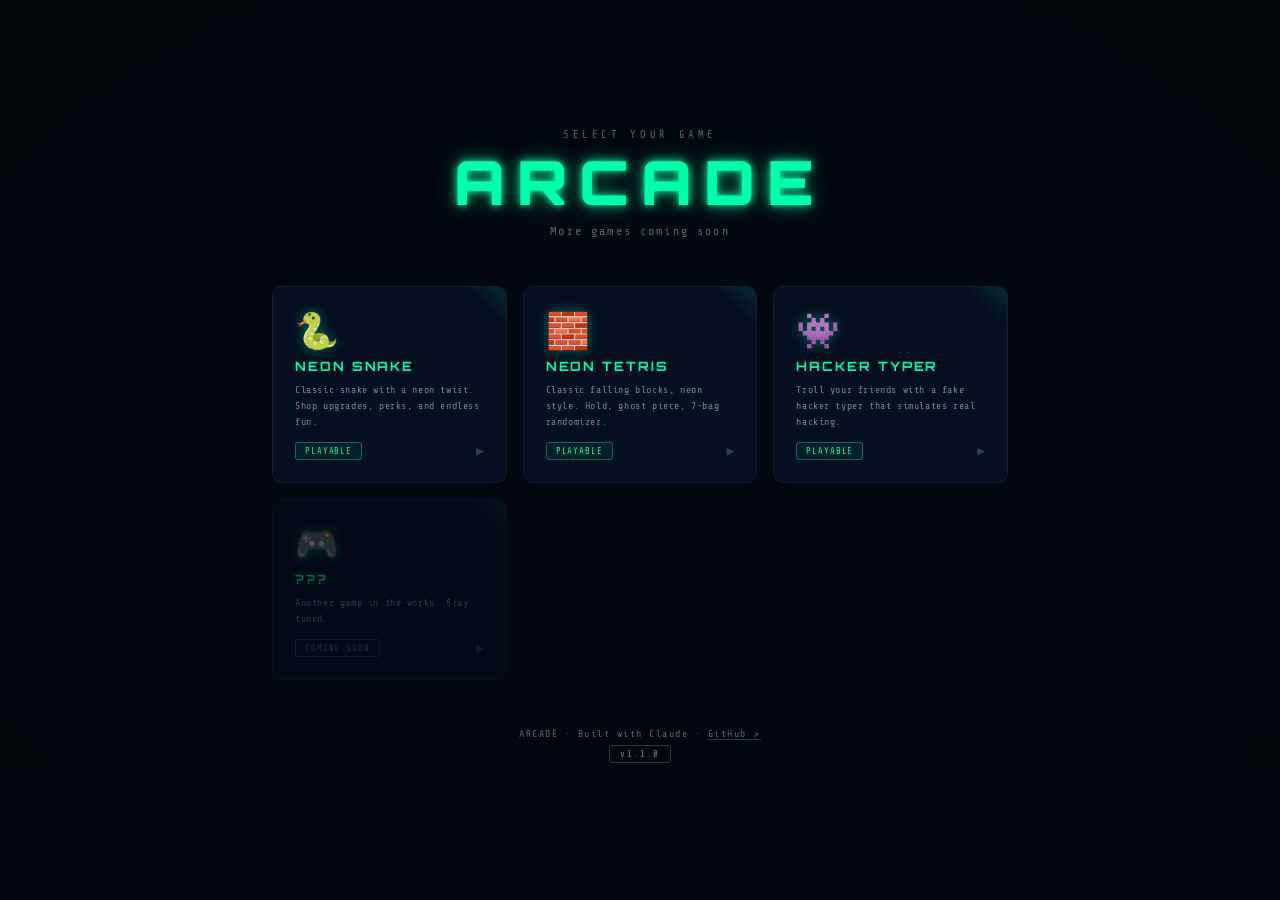
<file: index.html>
<!DOCTYPE html>
<html lang="en">
<head>
<meta charset="UTF-8">
<meta name="viewport" content="width=device-width, initial-scale=1.0, viewport-fit=cover">
<meta name="theme-color" content="#030810">
<title>ARCADE</title>
<link rel="icon" type="image/x-icon" href="public/favicon-arcade.ico">
<link rel="icon" type="image/svg+xml" href="public/favicon-arcade.svg">
<link rel="apple-touch-icon" href="public/apple-touch-icon-arcade.png">
<style>
@import url('https://fonts.googleapis.com/css2?family=Orbitron:wght@400;700;900&family=Share+Tech+Mono&display=swap');
:root{--bg:#030810;--snake:#00ffaa;--accent:#00c8ff;--glow-g:0 0 8px #00ffaa,0 0 24px #00ffaa66;}
*{margin:0;padding:0;box-sizing:border-box;-webkit-tap-highlight-color:transparent;}
html,body{height:100%;}
body{background:var(--bg);min-height:100vh;min-height:100dvh;font-family:'Share Tech Mono',monospace;
  color:#8eaabb;display:flex;flex-direction:column;align-items:center;justify-content:center;
  overflow-y:auto;overscroll-behavior:none;user-select:none;
  padding:env(safe-area-inset-top,0) env(safe-area-inset-right,0) env(safe-area-inset-bottom,0) env(safe-area-inset-left,0);}
body::before{content:'';position:fixed;inset:0;pointer-events:none;z-index:100;
  background:repeating-linear-gradient(0deg,transparent,transparent 2px,rgba(0,255,170,.004) 2px,rgba(0,255,170,.004) 4px);}
body::after{content:'';position:fixed;inset:0;pointer-events:none;z-index:0;
  background:radial-gradient(ellipse 80% 80% at 50% 50%,transparent 40%,rgba(0,0,0,.35) 100%);}
.container{position:relative;z-index:1;display:flex;flex-direction:column;align-items:center;
  gap:clamp(20px,5vw,48px);padding:clamp(24px,6vw,48px) clamp(16px,5vw,32px);width:100%;max-width:800px;}
.header{text-align:center;}
.header .tag{font-size:clamp(.55rem,2vw,.65rem);letter-spacing:.35em;color:#556677;margin-bottom:8px;}
.header h1{font-family:'Orbitron',sans-serif;font-weight:900;font-size:clamp(2rem,10vw,3.8rem);
  letter-spacing:.2em;color:var(--snake);text-shadow:var(--glow-g);animation:flicker 4s ease-in-out infinite;line-height:1.1;}
@keyframes flicker{0%,90%,100%{opacity:1}92%{opacity:.85}94%{opacity:1}96%{opacity:.75}98%{opacity:1}}
.header .sub{margin-top:8px;font-size:clamp(.6rem,2.5vw,.75rem);letter-spacing:.18em;color:#556677;}
.game-grid{display:grid;grid-template-columns:repeat(auto-fill,minmax(min(100%,200px),1fr));
  gap:clamp(10px,3vw,16px);width:100%;}
.game-card{position:relative;background:#060f20;border:1px solid #0e2035;border-radius:10px;
  padding:clamp(16px,4vw,28px) clamp(14px,3vw,22px) clamp(14px,3vw,22px);
  display:flex;flex-direction:column;align-items:flex-start;gap:8px;cursor:pointer;
  text-decoration:none;color:inherit;transition:border-color .2s,transform .15s,box-shadow .2s;
  overflow:hidden;min-height:120px;}
.game-card::before{content:'';position:absolute;inset:0;border-radius:inherit;
  background:linear-gradient(135deg,rgba(0,255,170,.04) 0%,transparent 60%);opacity:0;transition:opacity .2s;}
.game-card::after{content:'';position:absolute;top:0;right:0;width:36px;height:36px;
  background:linear-gradient(225deg,rgba(0,255,170,.12) 0%,transparent 60%);border-radius:0 10px 0 0;}
@media(hover:hover){
  .game-card:hover{border-color:var(--snake);transform:translateY(-3px);
    box-shadow:0 8px 32px rgba(0,255,170,.12),0 0 0 1px rgba(0,255,170,.15);}
  .game-card:hover::before{opacity:1;}
  .game-card:hover .card-arrow{color:var(--snake);transform:translateX(4px);}
}
.game-card:active:not(.coming-soon){transform:scale(.97);border-color:var(--snake);box-shadow:0 4px 20px rgba(0,255,170,.15);}
.card-icon{font-size:clamp(1.8rem,5vw,2.2rem);line-height:1;filter:drop-shadow(0 0 6px rgba(0,255,170,.4));}
.card-name{font-family:'Orbitron',sans-serif;font-size:clamp(.7rem,2.5vw,.8rem);font-weight:700;letter-spacing:.15em;color:var(--snake);}
.card-desc{font-size:clamp(.58rem,2vw,.62rem);letter-spacing:.06em;color:#6a8899;line-height:1.6;flex:1;}
.card-footer{display:flex;align-items:center;justify-content:space-between;width:100%;margin-top:4px;}
.card-badge{font-size:clamp(.5rem,1.8vw,.55rem);letter-spacing:.1em;padding:3px 9px;border-radius:3px;border:1px solid;}
.badge-playable{color:var(--snake);border-color:rgba(0,255,170,.35);background:rgba(0,255,170,.06);}
.badge-soon{color:#556677;border-color:#2a3a4a;}
.card-arrow{font-size:.8rem;color:#2a4060;transition:color .2s,transform .2s;}
.game-card.coming-soon{opacity:.4;cursor:default;pointer-events:none;}
.footer{display:flex;flex-direction:column;align-items:center;gap:6px;padding-bottom:8px;}
.footer-text{font-size:clamp(.55rem,2vw,.62rem);letter-spacing:.15em;color:#556677;text-align:center;}
.footer-version{font-size:.55rem;letter-spacing:.18em;color:#6a8899;text-align:center;padding:3px 10px;border:1px solid #2a3a4a;border-radius:3px;}
</style>
</head>
<body>
<div class="container">
  <div class="header">
    <div class="tag">SELECT YOUR GAME</div>
    <h1>ARCADE</h1>
    <div class="sub">More games coming soon</div>
  </div>
  <div class="game-grid">
    <a class="game-card" href="snake.html">
      <div class="card-icon">🐍</div>
      <div class="card-name">NEON SNAKE</div>
      <div class="card-desc">Classic snake with a neon twist. Shop upgrades, perks, and endless fun.</div>
      <div class="card-footer">
        <span class="card-badge badge-playable">PLAYABLE</span>
        <span class="card-arrow">▶</span>
      </div>
    </a>
    <a class="game-card" href="tetris.html">
      <div class="card-icon">🧱</div>
      <div class="card-name">NEON TETRIS</div>
      <div class="card-desc">Classic falling blocks, neon style. Hold, ghost piece, 7-bag randomizer.</div>
      <div class="card-footer">
        <span class="card-badge badge-playable">PLAYABLE</span>
        <span class="card-arrow">▶</span>
      </div>
    </a>
    <a class="game-card" href="hacker.html">
      <div class="card-icon">👾</div>
      <div class="card-name">HACKER TYPER</div>
      <div class="card-desc">Troll your friends with a fake hacker typer that simulates real hacking.</div>
      <div class="card-footer">
        <span class="card-badge badge-playable">PLAYABLE</span>
        <span class="card-arrow">▶</span>
      </div>
    </a>
    <div class="game-card coming-soon">
      <div class="card-icon">🎮</div>
      <div class="card-name">???</div>
      <div class="card-desc">Another game in the works. Stay tuned.</div>
      <div class="card-footer">
        <span class="card-badge badge-soon">COMING SOON</span>
        <span class="card-arrow">▶</span>
      </div>
    </div>
  </div>
  <div class="footer">
    <span class="footer-text">ARCADE · Built with Claude · <a href="https://github.com/KingIronMan2011/arcade-website" target="_blank" style="color:inherit;text-decoration:none;border-bottom:1px solid #2a3a4a;transition:color .2s;" onmouseover="this.style.color='#00ffaa'" onmouseout="this.style.color='inherit'">GitHub ↗</a></span>
    <span class="footer-version" id="version">v—</span>
  </div>
</div>
<script>
  fetch('version.json').then(r=>r.json()).then(d=>{
    document.getElementById('version').textContent = 'v' + d.version;
  });
</script>
</div>
</body>
</html>
</file>
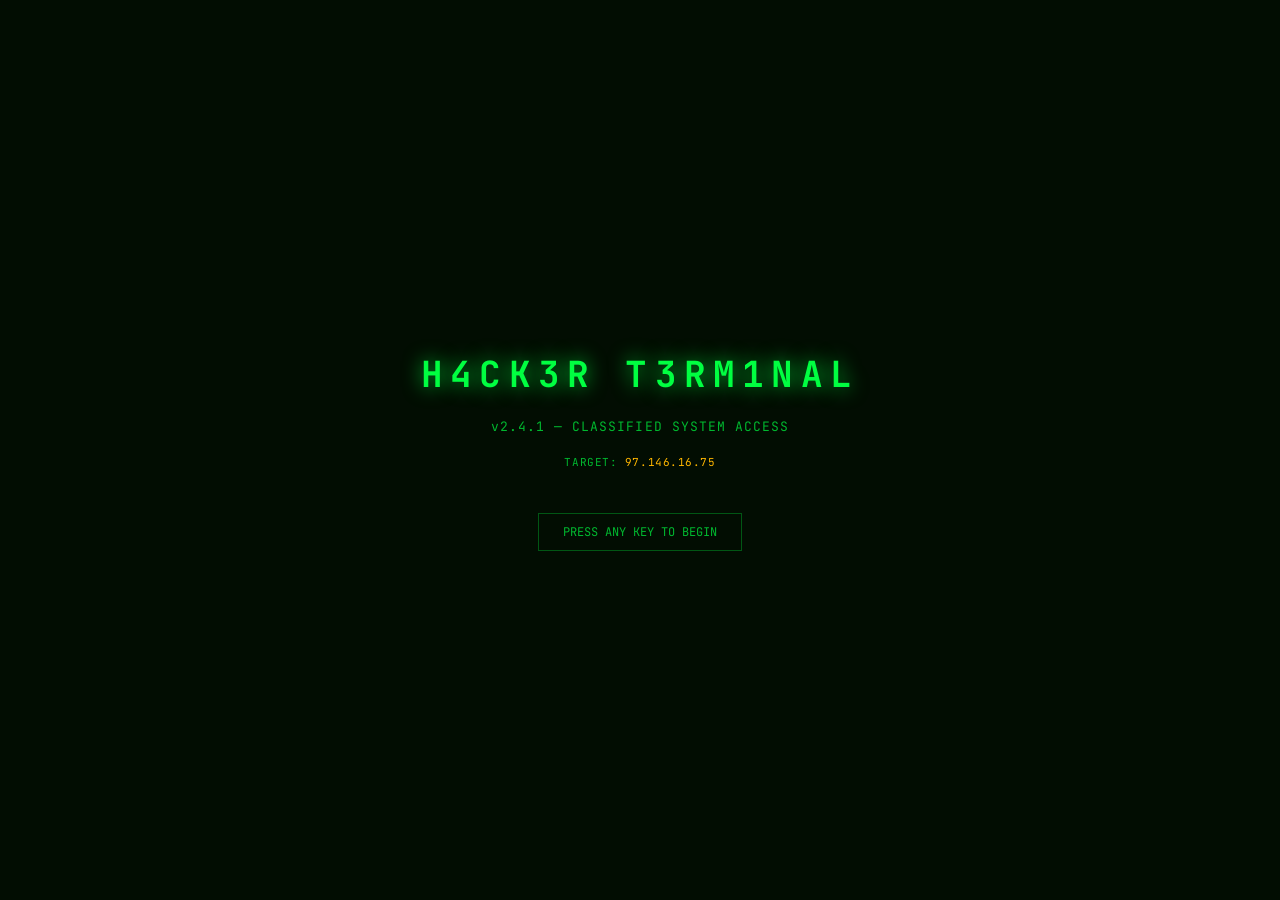
<file: hacker.html>
<!DOCTYPE html>
<html lang="de">
<head>
<meta charset="UTF-8">
<meta name="viewport" content="width=device-width, initial-scale=1.0, maximum-scale=1.0, user-scalable=no">
<title>H4CK3R T3RM1NAL</title>
<link rel="preconnect" href="https://fonts.googleapis.com">
<link href="https://fonts.googleapis.com/css2?family=JetBrains+Mono:wght@400;700&display=swap" rel="stylesheet">
<style>
  *, *::before, *::after { box-sizing: border-box; margin: 0; padding: 0; }

  :root {
    --green: #00ff41;
    --green-dim: #00b82f;
    --green-dark: #003d0d;
    --green-faint: rgba(0,255,65,0.06);
    --amber: #ffb700;
    --red: #ff2d2d;
    --bg: #020d02;
  }

  html, body {
    height: 100%;
    background: var(--bg);
    color: var(--green);
    font-family: 'JetBrains Mono', monospace;
    overflow: hidden;
    user-select: none;
    cursor: none;
  }

  /* CRT scanlines overlay */
  body::before {
    content: '';
    position: fixed;
    inset: 0;
    background: repeating-linear-gradient(
      to bottom,
      transparent 0px,
      transparent 3px,
      rgba(0,0,0,0.25) 3px,
      rgba(0,0,0,0.25) 4px
    );
    pointer-events: none;
    z-index: 999;
  }

  /* Screen flicker */
  body::after {
    content: '';
    position: fixed;
    inset: 0;
    background: rgba(0, 255, 65, 0.015);
    pointer-events: none;
    z-index: 998;
    animation: flicker 8s infinite;
  }

  @keyframes flicker {
    0%, 100% { opacity: 1; }
    92% { opacity: 1; }
    92.5% { opacity: 0.4; }
    93% { opacity: 1; }
    95% { opacity: 1; }
    95.2% { opacity: 0.6; }
    95.4% { opacity: 1; }
  }

  #app {
    display: grid;
    grid-template-rows: auto 1fr auto;
    grid-template-columns: 1fr 280px;
    height: 100vh;
    gap: 0;
  }

  /* Added Media Queries to stack the sidebar below terminal */
  @media (max-width: 768px) {
    #app { grid-template-columns: 1fr; grid-template-rows: auto 1fr auto auto; height: auto; }
    #terminal { min-height: 400px; }
  }

  /* HEADER */
  #header {
    grid-column: 1 / -1;
    border-bottom: 1px solid var(--green-dim);
    padding: 8px 16px;
    display: flex;
    align-items: center;
    justify-content: space-between;
    background: rgba(0,255,65,0.04);
  }

  .logo {
    font-size: 13px;
    font-weight: 700;
    letter-spacing: 0.2em;
    color: var(--green);
    text-shadow: 0 0 12px rgba(0,255,65,0.8);
  }

  .header-info {
    display: flex;
    gap: 24px;
    font-size: 11px;
    color: var(--green-dim);
  }

  .header-info span { letter-spacing: 0.05em; }
  .header-info .val { color: var(--green); }

  /* MAIN TERMINAL */
  #terminal {
    grid-column: 1;
    overflow: hidden;
    padding: 12px 16px;
    display: flex;
    flex-direction: column;
    gap: 2px;
    position: relative;
  }

  .line {
    font-size: 12px;
    line-height: 1.6;
    white-space: pre-wrap;
    word-break: break-all;
    animation: fadeIn 0.1s ease;
    text-shadow: 0 0 6px rgba(0,255,65,0.5);
  }

  @keyframes fadeIn {
    from { opacity: 0; transform: translateX(-4px); }
    to   { opacity: 1; transform: translateX(0); }
  }

  .line.dim    { color: var(--green-dim); }
  .line.bright { color: var(--green); font-weight: 700; }
  .line.warn   { color: var(--amber); text-shadow: 0 0 6px rgba(255,183,0,0.5); }
  .line.err    { color: var(--red);   text-shadow: 0 0 6px rgba(255,45,45,0.5); }

  #cursor-line {
    display: flex;
    align-items: center;
    font-size: 12px;
    margin-top: 4px;
  }

  #prompt { color: var(--green-dim); }
  #cursor {
    display: inline-block;
    width: 8px;
    height: 14px;
    background: var(--green);
    margin-left: 2px;
    animation: blink 1s step-end infinite;
    box-shadow: 0 0 8px rgba(0,255,65,0.9);
  }
  @keyframes blink { 50% { opacity: 0; } }

  /* SIDE PANEL */
  #sidebar {
    grid-column: 2;
    border-left: 1px solid var(--green-dim);
    padding: 12px;
    display: flex;
    flex-direction: column;
    gap: 14px;
    background: rgba(0,255,65,0.02);
    overflow: hidden;
  }

  .panel-block {
    border: 1px solid rgba(0,255,65,0.2);
    padding: 10px;
    background: var(--green-faint);
  }

  .panel-title {
    font-size: 9px;
    letter-spacing: 0.2em;
    color: var(--green-dim);
    margin-bottom: 8px;
    text-transform: uppercase;
  }

  /* Progress bars */
  .prog-row {
    margin-bottom: 6px;
  }

  .prog-label {
    display: flex;
    justify-content: space-between;
    font-size: 10px;
    color: var(--green-dim);
    margin-bottom: 3px;
  }

  .prog-label .prog-pct { color: var(--green); }

  .prog-track {
    height: 6px;
    background: rgba(0,255,65,0.1);
    border: 1px solid rgba(0,255,65,0.2);
  }

  .prog-fill {
    height: 100%;
    background: var(--green);
    box-shadow: 0 0 8px rgba(0,255,65,0.6);
    transition: width 0.3s ease;
  }

  .prog-fill.amber { background: var(--amber); box-shadow: 0 0 8px rgba(255,183,0,0.6); }
  .prog-fill.red   { background: var(--red);   box-shadow: 0 0 8px rgba(255,45,45,0.6); }

  /* Network nodes */
  .node-list { display: flex; flex-direction: column; gap: 4px; }
  .node {
    font-size: 10px;
    display: flex;
    align-items: center;
    gap: 6px;
    color: var(--green-dim);
  }
  .node-dot {
    width: 6px; height: 6px;
    border-radius: 50%;
    background: var(--green-dim);
    flex-shrink: 0;
  }
  .node.active .node-dot { background: var(--green); box-shadow: 0 0 6px var(--green); }
  .node.active { color: var(--green); }
  .node.cracked .node-dot { background: var(--amber); box-shadow: 0 0 6px var(--amber); }
  .node.cracked { color: var(--amber); text-decoration: line-through; }

  /* Stats */
  .stat-grid { display: grid; grid-template-columns: 1fr 1fr; gap: 6px; }
  .stat-cell {
    text-align: center;
    border: 1px solid rgba(0,255,65,0.15);
    padding: 6px 4px;
    background: rgba(0,0,0,0.3);
  }
  .stat-num { font-size: 18px; font-weight: 700; color: var(--green); text-shadow: 0 0 10px rgba(0,255,65,0.7); }
  .stat-lbl { font-size: 8px; color: var(--green-dim); letter-spacing: 0.1em; margin-top: 2px; }

  /* FOOTER */
  #footer {
    grid-column: 1 / -1;
    border-top: 1px solid var(--green-dim);
    padding: 6px 16px;
    display: flex;
    align-items: center;
    justify-content: space-between;
    background: rgba(0,255,65,0.04);
    font-size: 10px;
    color: var(--green-dim);
  }

  .main-progress-track {
    flex: 1;
    height: 8px;
    background: rgba(0,255,65,0.08);
    border: 1px solid rgba(0,255,65,0.3);
    margin: 0 16px;
    position: relative;
  }
  .main-progress-fill {
    height: 100%;
    background: linear-gradient(90deg, var(--green-dim), var(--green));
    box-shadow: 0 0 12px rgba(0,255,65,0.5);
    transition: width 0.4s ease;
  }
  .main-progress-label {
    position: absolute;
    right: 6px;
    top: 50%;
    transform: translateY(-50%);
    font-size: 9px;
    font-weight: 700;
    color: var(--green);
    text-shadow: 0 0 6px rgba(0,255,65,1);
  }

  /* ACCESS GRANTED overlay */
  #overlay {
    position: fixed;
    inset: 0;
    background: rgba(0,10,0,0.95);
    display: none;
    flex-direction: column;
    align-items: center;
    justify-content: center;
    z-index: 1000;
    text-align: center;
  }
  #overlay.show { display: flex; animation: overlayIn 0.3s ease; }
  @keyframes overlayIn { from { opacity: 0; } to { opacity: 1; } }

  .access-granted {
    font-size: clamp(28px, 5vw, 52px);
    font-weight: 700;
    color: var(--green);
    letter-spacing: 0.15em;
    text-shadow: 0 0 30px rgba(0,255,65,0.9), 0 0 60px rgba(0,255,65,0.5);
    animation: pulse 1.5s ease-in-out infinite;
  }
  @keyframes pulse {
    0%, 100% { text-shadow: 0 0 20px rgba(0,255,65,0.7), 0 0 40px rgba(0,255,65,0.4); }
    50%       { text-shadow: 0 0 40px rgba(0,255,65,1),   0 0 80px rgba(0,255,65,0.6); }
  }

  .access-sub {
    margin-top: 16px;
    font-size: 14px;
    color: var(--green-dim);
    letter-spacing: 0.1em;
  }

  .restart-btn {
    margin-top: 40px;
    padding: 10px 28px;
    border: 1px solid var(--green);
    background: transparent;
    color: var(--green);
    font-family: 'JetBrains Mono', monospace;
    font-size: 13px;
    letter-spacing: 0.15em;
    cursor: pointer;
    transition: all 0.2s;
    text-shadow: 0 0 8px rgba(0,255,65,0.5);
  }
  .restart-btn:hover {
    background: rgba(0,255,65,0.12);
    box-shadow: 0 0 16px rgba(0,255,65,0.4);
  }

  /* INTRO overlay */
  #intro {
    position: fixed;
    inset: 0;
    background: var(--bg);
    display: flex;
    flex-direction: column;
    align-items: center;
    justify-content: center;
    z-index: 1000;
    text-align: center;
    gap: 12px;
  }

  .intro-title {
    font-size: clamp(20px, 4vw, 36px);
    font-weight: 700;
    color: var(--green);
    letter-spacing: 0.2em;
    text-shadow: 0 0 20px rgba(0,255,65,0.8);
  }

  .intro-sub {
    font-size: 13px;
    color: var(--green-dim);
    margin-top: 8px;
    letter-spacing: 0.08em;
  }

  .intro-hint {
    margin-top: 32px;
    font-size: 12px;
    color: var(--green-dim);
    border: 1px solid rgba(0,255,65,0.3);
    padding: 10px 24px;
    animation: hintPulse 2s ease-in-out infinite;
  }
  @keyframes hintPulse {
    0%, 100% { border-color: rgba(0,255,65,0.2); color: rgba(0,255,65,0.5); }
    50%       { border-color: rgba(0,255,65,0.6); color: var(--green); }
  }

  .intro-target {
    font-size: 11px;
    color: var(--green-dim);
    margin-top: 8px;
    letter-spacing: 0.05em;
  }
  .intro-target span { color: var(--amber); }
</style>
</head>
<body>

<div id="intro">
  <div class="intro-title">H4CK3R T3RM1NAL</div>
  <div class="intro-sub">v2.4.1 — CLASSIFIED SYSTEM ACCESS</div>
  <div class="intro-target">TARGET: <span id="intro-target-ip">—</span></div>
  <div class="intro-hint">PRESS ANY KEY TO BEGIN</div>
</div>

<div id="overlay">
  <div class="access-granted">ACCESS GRANTED</div>
  <div class="access-sub" id="overlay-sub">SYSTEM FULLY COMPROMISED</div>
  <button class="restart-btn" onclick="restart()">[ NEW TARGET ]</button>
</div>

<div id="app">
  <div id="header">
    <div class="logo">H4CK3R TERMINAL v2.4.1</div>
    <div class="header-info">
      <span>TARGET: <span class="val" id="hdr-target">—</span></span>
      <span>IP: <span class="val" id="hdr-ip">—</span></span>
      <span>STATUS: <span class="val" id="hdr-status">IDLE</span></span>
      <span id="clock" class="val">00:00:00</span>
    </div>
  </div>

  <div id="terminal">
    <div id="lines-container"></div>
    <div id="cursor-line">
      <span id="prompt">root@blackbox:~$ </span>
      <span id="cursor"></span>
    </div>
  </div>

  <div id="sidebar">
    <div class="panel-block">
      <div class="panel-title">// INTRUSION PROGRESS</div>
      <div id="progress-bars"></div>
    </div>

    <div class="panel-block">
      <div class="panel-title">// NETWORK TOPOLOGY</div>
      <div class="node-list" id="node-list"></div>
    </div>

    <div class="panel-block">
      <div class="panel-title">// SESSION STATS</div>
      <div class="stat-grid">
        <div class="stat-cell">
          <div class="stat-num" id="stat-keystrokes">0</div>
          <div class="stat-lbl">KEYSTROKES</div>
        </div>
        <div class="stat-cell">
          <div class="stat-num" id="stat-kps">0</div>
          <div class="stat-lbl">KEYS/SEC</div>
        </div>
        <div class="stat-cell">
          <div class="stat-num" id="stat-lines">0</div>
          <div class="stat-lbl">LINES OUT</div>
        </div>
        <div class="stat-cell">
          <div class="stat-num" id="stat-exploits">0</div>
          <div class="stat-lbl">EXPLOITS</div>
        </div>
      </div>
    </div>
  </div>

  <div id="footer">
    <span id="footer-phase">STANDBY</span>
    <div class="main-progress-track">
      <div class="main-progress-fill" id="main-fill" style="width:0%"></div>
      <div class="main-progress-label" id="main-pct">0%</div>
    </div>
    <span id="footer-right">ENCRYPTION: AES-256</span>
  </div>
</div>

<script>
const randomIP = () => Array.from({length:4}, ()=>Math.floor(Math.random()*253+1)).join('.');
const randomHex = (n) => Array.from({length:n}, ()=>Math.floor(Math.random()*16).toString(16)).join('');
const randomPort = () => [21,22,23,25,53,80,110,143,443,445,1433,3306,3389,5432,8080,8443][Math.floor(Math.random()*16)];
const pick = arr => arr[Math.floor(Math.random()*arr.length)];

const TARGETS = [
  { name: 'PENTAGON MAINFRAME',    org: 'DoD', country: 'US' },
  { name: 'KREMLIN DATABASE',      org: 'FSB', country: 'RU' },
  { name: 'INTERPOL SERVERS',      org: 'INT', country: 'EU' },
  { name: 'SWISS BANK CORE',       org: 'UBS', country: 'CH' },
  { name: 'NASA MISSION CONTROL',  org: 'NASA',country: 'US' },
  { name: 'SATELLITE UPLINK HUB',  org: 'SAT', country: '???' },
];

const PHASES = [
  { name: 'PORT SCAN',        color: 'green' },
  { name: 'VULN DETECT',      color: 'green' },
  { name: 'FIREWALL BYPASS',  color: 'amber' },
  { name: 'PRIVILEGE ESCALATE',color:'amber' },
  { name: 'ROOT ACCESS',      color: 'red'   },
];

const LINES = {
  scan: [
    () => `[SCAN]  ${randomIP()}:${randomPort()} — OPEN (SYN_RECV)`,
    () => `[SCAN]  ${randomIP()}:${randomPort()} — FILTERED`,
    () => `[PROBE] UDP/${randomPort()} response: ${randomHex(8)}`,
    () => `[OS]    TTL=${Math.floor(Math.random()*64+64)} — Linux ${pick(['4.15','5.4','5.15','6.1'])}.${Math.floor(Math.random()*20)} x86_64`,
    () => `[SCAN]  ${randomIP()} — ${pick(['OpenSSH','nginx','Apache','vsftpd','Samba'])} ${Math.floor(Math.random()*9)+1}.${Math.floor(Math.random()*9)}.${Math.floor(Math.random()*9)}`,
  ],
  vuln: [
    () => `[CVE]   CVE-${2018+Math.floor(Math.random()*7)}-${Math.floor(Math.random()*90000+10000)} — SEVERITY: ${pick(['CRITICAL','HIGH'])} (${(7+Math.random()*3).toFixed(1)})`,
    () => `[VULN]  Buffer overflow detected at 0x${randomHex(8)}`,
    () => `[VULN]  Unpatched RCE in module '${pick(['auth','session','parser','upload','crypto'])}'`,
    () => `[ENUM]  Leaked credential: ${pick(['admin','root','sysop','dbadmin'])}:${randomHex(12)}`,
    () => `[VULN]  SQL injection point: /api/${pick(['login','users','data','query'])}?id=1'`,
  ],
  bypass: [
    () => `[FW]    Rule 0x${randomHex(4)} ${pick(['bypassed','spoofed','nullified'])} via IP fragmentation`,
    () => `[FW]    Injecting malformed packet at layer ${pick([3,4,7])}`,
    () => `[FW]    ${pick(['IDS','WAF','DPI','Snort'])} signature ${randomHex(6)} — EVADED`,
    () => `[PROXY] Tunnel established via ${randomIP()}:${randomPort()} (TOR exit node)`,
    () => `[FW]    RST injection → connection hijack OK`,
  ],
  escalate: [
    () => `[PRIV]  SUID binary found: /usr/bin/${pick(['sudo','python3','find','vim','nmap'])}`,
    () => `[PRIV]  Kernel exploit ${pick(['Dirty COW','PwnKit','OverlayFS','Polkit'])} → SUCCESS`,
    () => `[TOKEN] Kerberos ticket forged: ${randomHex(32)}`,
    () => `[PRIV]  /etc/passwd shadow hash: $6$${randomHex(8)}$${randomHex(32)}`,
    () => `[PRIV]  Spawning reverse shell → ${randomIP()}:4444`,
  ],
  root: [
    () => `[ROOT]  UID=0(root) GID=0(root) groups=0(root) — CONFIRMED`,
    () => `[EXFIL] Copying /etc/shadow → /tmp/.s (${Math.floor(Math.random()*4+1)}MB)`,
    () => `[EXFIL] Database dump: ${Math.floor(Math.random()*90000+10000)} records → LOOT`,
    () => `[COVER] Clearing /var/log/auth.log ... DONE`,
    () => `[ROOT]  Backdoor installed: ~/.ssh/authorized_keys → ${randomHex(16)}`,
    () => `[DONE]  System FULLY compromised. Mission complete.`,
  ],
};

const POOL_MAP = ['scan','scan','vuln','bypass','escalate','root'];

let state = {
  started: false,
  progress: 0,
  keystrokes: 0,
  linesOut: 0,
  exploits: 0,
  target: null,
  targetIP: null,
  nodes: [],
  phaseProgress: [0,0,0,0,0],
  currentPhase: 0,
  kpsBuffer: [],
  startTime: null,
};

function init() {
  state.target = pick(TARGETS);
  state.targetIP = randomIP();
  state.nodes = Array.from({length:6}, (_,i) => ({
    ip: randomIP(),
    label: pick(['GATEWAY','ROUTER','DNS','PROXY','FIREWALL','SERVER','DB','ADMIN']),
    status: 'idle',
  }));
  state.nodes[0].status = 'active';

  document.getElementById('intro-target-ip').textContent = state.targetIP;
}

function buildUI() {
  document.getElementById('hdr-target').textContent = state.target.name;
  document.getElementById('hdr-ip').textContent = state.targetIP;
  document.getElementById('hdr-status').textContent = 'INITIALIZING';

  const pb = document.getElementById('progress-bars');
  pb.innerHTML = '';
  PHASES.forEach((ph, i) => {
    pb.innerHTML += `
      <div class="prog-row">
        <div class="prog-label"><span>${ph.name}</span><span class="prog-pct" id="pp-${i}">0%</span></div>
        <div class="prog-track"><div class="prog-fill ${ph.color}" id="pf-${i}" style="width:0%"></div></div>
      </div>`;
  });

  const nl = document.getElementById('node-list');
  nl.innerHTML = '';
  state.nodes.forEach((n, i) => {
    nl.innerHTML += `<div class="node ${n.status}" id="node-${i}"><div class="node-dot"></div><span>${n.ip} [${n.label}]</span></div>`;
  });

  printLine(`Initializing H4CK3R TERMINAL v2.4.1...`, 'dim');
  printLine(`Target acquired: ${state.target.name}`, 'bright');
  printLine(`IP: ${state.targetIP} | ORG: ${state.target.org} | GEO: ${state.target.country}`, 'dim');
  printLine(`━━━━━━━━━━━━━━━━━━━━━━━━━━━━━━━━━━━━━━━━━━━━━━━━━━`, 'dim');
  printLine(`[INIT]  Loading exploit modules...`, 'dim');
  printLine(`[INIT]  Anonymizing route via ${Math.floor(Math.random()*8+3)} TOR nodes`, 'dim');
  printLine(`[READY] Begin typing to start the attack.`, 'bright');
}

function printLine(text, cls = '') {
  const c = document.getElementById('lines-container');
  const div = document.createElement('div');
  div.className = 'line' + (cls ? ' '+cls : '');
  div.textContent = text;
  c.appendChild(div);
  state.linesOut++;

  const term = document.getElementById('terminal');
  const maxLines = Math.floor((term.clientHeight - 60) / 20);
  while (c.children.length > maxLines) c.removeChild(c.firstChild);

  document.getElementById('cursor-line').scrollIntoView({block:'nearest'});
}

function updateProgress() {
  const totalProgress = state.phaseProgress.reduce((a,b)=>a+b,0) / 500 * 100;
  state.progress = Math.min(100, totalProgress);

  document.getElementById('main-fill').style.width = state.progress + '%';
  document.getElementById('main-pct').textContent = Math.floor(state.progress) + '%';

  PHASES.forEach((_, i) => {
    const p = Math.min(100, state.phaseProgress[i]);
    document.getElementById('pf-'+i).style.width = p + '%';
    document.getElementById('pp-'+i).textContent = Math.floor(p) + '%';
  });

  const phase = Math.min(4, Math.floor(state.progress / 20));
  state.currentPhase = phase;
  document.getElementById('footer-phase').textContent = PHASES[phase].name;

  const nodeIdx = Math.min(5, Math.floor(state.progress / 18));
  for (let i = 0; i <= nodeIdx; i++) {
    if (state.nodes[i].status !== 'cracked') {
      state.nodes[i].status = i < nodeIdx ? 'cracked' : 'active';
      const el = document.getElementById('node-'+i);
      if (el) { el.className = 'node ' + state.nodes[i].status; }
    }
  }

  const statusMap = ['SCANNING','ANALYZING','BYPASSING','ESCALATING','ROOT ACCESS'];
  document.getElementById('hdr-status').textContent = statusMap[phase] || 'PWNED';

  if (state.progress >= 100 && !state.done) {
    state.done = true;
    setTimeout(showAccessGranted, 400);
  }
}

function updateStats() {
  document.getElementById('stat-keystrokes').textContent = state.keystrokes;
  document.getElementById('stat-lines').textContent = state.linesOut;
  document.getElementById('stat-exploits').textContent = state.exploits;

  const now = Date.now();
  state.kpsBuffer = state.kpsBuffer.filter(t => now - t < 1000);
  document.getElementById('stat-kps').textContent = state.kpsBuffer.length;
}

function handleInput(e) {
  if (e) e.preventDefault();

  if (!state.started) {
    state.started = true;
    state.startTime = Date.now();
    document.getElementById('intro').style.display = 'none';
    buildUI();
    return;
  }

  if (state.done) return;

  state.keystrokes++;
  state.kpsBuffer.push(Date.now());

  const phase = Math.min(4, Math.floor(state.progress / 20));
  state.phaseProgress[phase] = Math.min(100, (state.phaseProgress[phase] || 0) + (1.2 + Math.random() * 0.8));

  const poolKey = POOL_MAP[phase] || 'root';
  if (Math.random() < 0.7) {
    const lineGen = pick(LINES[poolKey]);
    const text = lineGen();
    const cls = phase >= 4 ? 'bright' : phase >= 2 ? 'warn' : '';
    printLine(text, cls);
    if (phase >= 2) state.exploits++;
  }

  if (Math.random() < 0.05) {
    printLine(`[ERR]   Connection reset by peer — retrying...`, 'err');
  }

  updateProgress();
  updateStats();
}

function showAccessGranted() {
  for (let i = 0; i < state.nodes.length; i++) {
    state.nodes[i].status = 'cracked';
    const el = document.getElementById('node-'+i);
    if (el) el.className = 'node cracked';
  }
  document.getElementById('hdr-status').textContent = 'PWNED';
  document.getElementById('overlay-sub').textContent =
    `${state.target.name} — ${state.keystrokes} KEYSTROKES — ${state.linesOut} LINES`;
  document.getElementById('overlay').classList.add('show');
}

function restart() {
  state = {
    started: false, progress: 0, keystrokes: 0,
    linesOut: 0, exploits: 0, target: null, targetIP: null,
    nodes: [], phaseProgress: [0,0,0,0,0], currentPhase: 0,
    kpsBuffer: [], startTime: null, done: false,
  };
  document.getElementById('overlay').classList.remove('show');
  document.getElementById('lines-container').innerHTML = '';
  document.getElementById('intro').style.display = 'flex';
  document.getElementById('main-fill').style.width = '0%';
  document.getElementById('main-pct').textContent = '0%';
  document.getElementById('hdr-target').textContent = '—';
  document.getElementById('hdr-ip').textContent = '—';
  document.getElementById('hdr-status').textContent = 'IDLE';
  document.getElementById('stat-keystrokes').textContent = '0';
  document.getElementById('stat-kps').textContent = '0';
  document.getElementById('stat-lines').textContent = '0';
  document.getElementById('stat-exploits').textContent = '0';
  init();
}

function updateClock() {
  const now = new Date();
  const h = String(now.getHours()).padStart(2,'0');
  const m = String(now.getMinutes()).padStart(2,'0');
  const s = String(now.getSeconds()).padStart(2,'0');
  document.getElementById('clock').textContent = h+':'+m+':'+s;
}

setInterval(updateClock, 1000);
updateClock();
document.addEventListener('keydown', handleInput);
document.addEventListener('touchstart', handleInput, {passive: false});
init();
</script>
</body>
</html>
</file>
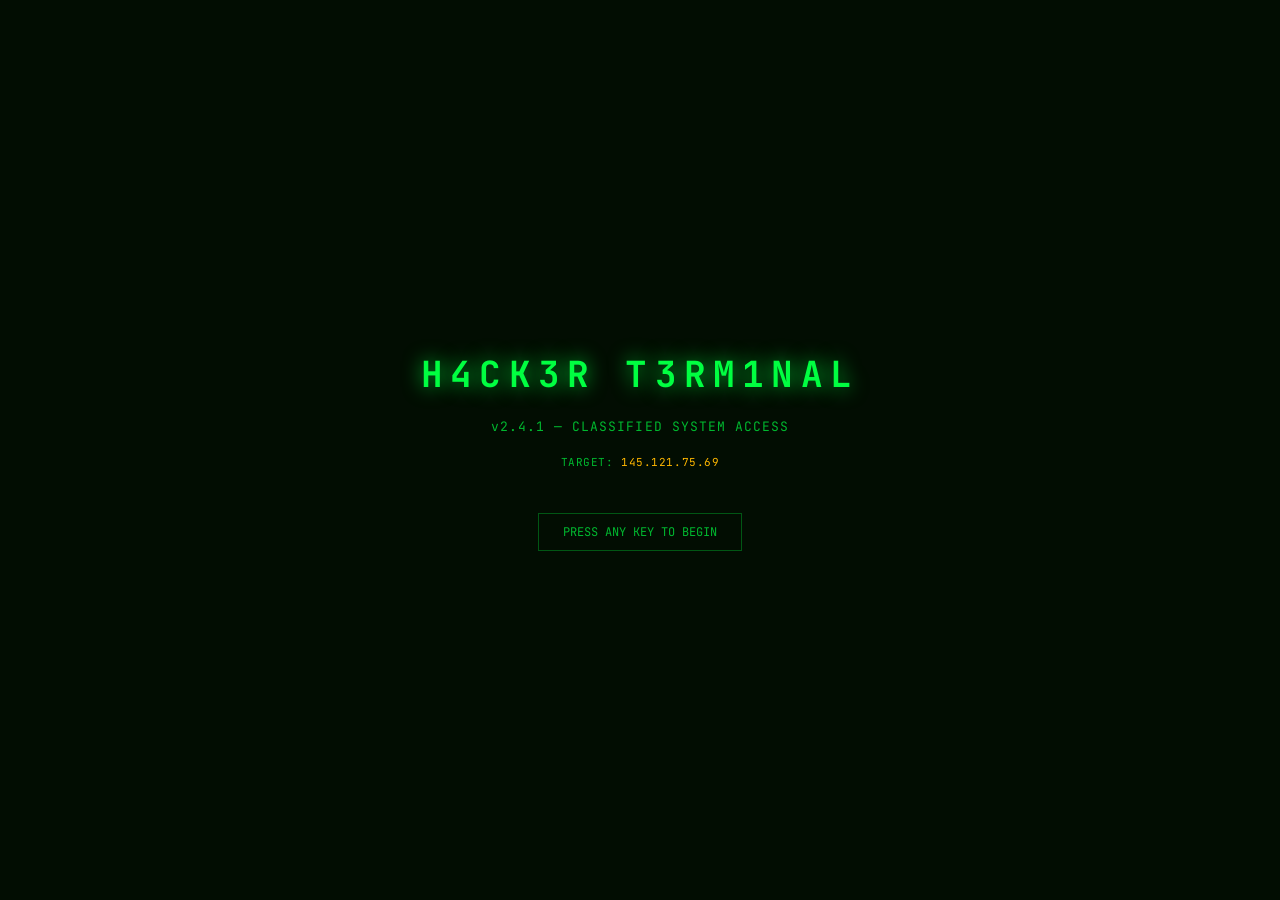
<file: hacking-typer.html>
<!DOCTYPE html>
<html lang="de">
<head>
<meta charset="UTF-8">
<meta name="viewport" content="width=device-width, initial-scale=1.0">
<title>H4CK3R T3RM1NAL</title>
<link rel="preconnect" href="https://fonts.googleapis.com">
<link href="https://fonts.googleapis.com/css2?family=JetBrains+Mono:wght@400;700&display=swap" rel="stylesheet">
<style>
  *, *::before, *::after { box-sizing: border-box; margin: 0; padding: 0; }

  :root {
    --green: #00ff41;
    --green-dim: #00b82f;
    --green-dark: #003d0d;
    --green-faint: rgba(0,255,65,0.06);
    --amber: #ffb700;
    --red: #ff2d2d;
    --bg: #020d02;
  }

  html, body {
    height: 100%;
    background: var(--bg);
    color: var(--green);
    font-family: 'JetBrains Mono', monospace;
    overflow: hidden;
    user-select: none;
    cursor: none;
  }

  /* CRT scanlines overlay */
  body::before {
    content: '';
    position: fixed;
    inset: 0;
    background: repeating-linear-gradient(
      to bottom,
      transparent 0px,
      transparent 3px,
      rgba(0,0,0,0.25) 3px,
      rgba(0,0,0,0.25) 4px
    );
    pointer-events: none;
    z-index: 999;
  }

  /* Screen flicker */
  body::after {
    content: '';
    position: fixed;
    inset: 0;
    background: rgba(0, 255, 65, 0.015);
    pointer-events: none;
    z-index: 998;
    animation: flicker 8s infinite;
  }

  @keyframes flicker {
    0%, 100% { opacity: 1; }
    92% { opacity: 1; }
    92.5% { opacity: 0.4; }
    93% { opacity: 1; }
    95% { opacity: 1; }
    95.2% { opacity: 0.6; }
    95.4% { opacity: 1; }
  }

  #app {
    display: grid;
    grid-template-rows: auto 1fr auto;
    grid-template-columns: 1fr 280px;
    height: 100vh;
    gap: 0;
  }

  /* HEADER */
  #header {
    grid-column: 1 / -1;
    border-bottom: 1px solid var(--green-dim);
    padding: 8px 16px;
    display: flex;
    align-items: center;
    justify-content: space-between;
    background: rgba(0,255,65,0.04);
  }

  .logo {
    font-size: 13px;
    font-weight: 700;
    letter-spacing: 0.2em;
    color: var(--green);
    text-shadow: 0 0 12px rgba(0,255,65,0.8);
  }

  .header-info {
    display: flex;
    gap: 24px;
    font-size: 11px;
    color: var(--green-dim);
  }

  .header-info span { letter-spacing: 0.05em; }
  .header-info .val { color: var(--green); }

  /* MAIN TERMINAL */
  #terminal {
    grid-column: 1;
    overflow: hidden;
    padding: 12px 16px;
    display: flex;
    flex-direction: column;
    gap: 2px;
    position: relative;
  }

  .line {
    font-size: 12px;
    line-height: 1.6;
    white-space: pre-wrap;
    word-break: break-all;
    animation: fadeIn 0.1s ease;
    text-shadow: 0 0 6px rgba(0,255,65,0.5);
  }

  @keyframes fadeIn {
    from { opacity: 0; transform: translateX(-4px); }
    to   { opacity: 1; transform: translateX(0); }
  }

  .line.dim    { color: var(--green-dim); }
  .line.bright { color: var(--green); font-weight: 700; }
  .line.warn   { color: var(--amber); text-shadow: 0 0 6px rgba(255,183,0,0.5); }
  .line.err    { color: var(--red);   text-shadow: 0 0 6px rgba(255,45,45,0.5); }

  #cursor-line {
    display: flex;
    align-items: center;
    font-size: 12px;
    margin-top: 4px;
  }

  #prompt { color: var(--green-dim); }
  #cursor {
    display: inline-block;
    width: 8px;
    height: 14px;
    background: var(--green);
    margin-left: 2px;
    animation: blink 1s step-end infinite;
    box-shadow: 0 0 8px rgba(0,255,65,0.9);
  }
  @keyframes blink { 50% { opacity: 0; } }

  /* SIDE PANEL */
  #sidebar {
    grid-column: 2;
    border-left: 1px solid var(--green-dim);
    padding: 12px;
    display: flex;
    flex-direction: column;
    gap: 14px;
    background: rgba(0,255,65,0.02);
    overflow: hidden;
  }

  .panel-block {
    border: 1px solid rgba(0,255,65,0.2);
    padding: 10px;
    background: var(--green-faint);
  }

  .panel-title {
    font-size: 9px;
    letter-spacing: 0.2em;
    color: var(--green-dim);
    margin-bottom: 8px;
    text-transform: uppercase;
  }

  /* Progress bars */
  .prog-row {
    margin-bottom: 6px;
  }

  .prog-label {
    display: flex;
    justify-content: space-between;
    font-size: 10px;
    color: var(--green-dim);
    margin-bottom: 3px;
  }

  .prog-label .prog-pct { color: var(--green); }

  .prog-track {
    height: 6px;
    background: rgba(0,255,65,0.1);
    border: 1px solid rgba(0,255,65,0.2);
  }

  .prog-fill {
    height: 100%;
    background: var(--green);
    box-shadow: 0 0 8px rgba(0,255,65,0.6);
    transition: width 0.3s ease;
  }

  .prog-fill.amber { background: var(--amber); box-shadow: 0 0 8px rgba(255,183,0,0.6); }
  .prog-fill.red   { background: var(--red);   box-shadow: 0 0 8px rgba(255,45,45,0.6); }

  /* Network nodes */
  .node-list { display: flex; flex-direction: column; gap: 4px; }
  .node {
    font-size: 10px;
    display: flex;
    align-items: center;
    gap: 6px;
    color: var(--green-dim);
  }
  .node-dot {
    width: 6px; height: 6px;
    border-radius: 50%;
    background: var(--green-dim);
    flex-shrink: 0;
  }
  .node.active .node-dot { background: var(--green); box-shadow: 0 0 6px var(--green); }
  .node.active { color: var(--green); }
  .node.cracked .node-dot { background: var(--amber); box-shadow: 0 0 6px var(--amber); }
  .node.cracked { color: var(--amber); text-decoration: line-through; }

  /* Stats */
  .stat-grid { display: grid; grid-template-columns: 1fr 1fr; gap: 6px; }
  .stat-cell {
    text-align: center;
    border: 1px solid rgba(0,255,65,0.15);
    padding: 6px 4px;
    background: rgba(0,0,0,0.3);
  }
  .stat-num { font-size: 18px; font-weight: 700; color: var(--green); text-shadow: 0 0 10px rgba(0,255,65,0.7); }
  .stat-lbl { font-size: 8px; color: var(--green-dim); letter-spacing: 0.1em; margin-top: 2px; }

  /* FOOTER */
  #footer {
    grid-column: 1 / -1;
    border-top: 1px solid var(--green-dim);
    padding: 6px 16px;
    display: flex;
    align-items: center;
    justify-content: space-between;
    background: rgba(0,255,65,0.04);
    font-size: 10px;
    color: var(--green-dim);
  }

  .main-progress-track {
    flex: 1;
    height: 8px;
    background: rgba(0,255,65,0.08);
    border: 1px solid rgba(0,255,65,0.3);
    margin: 0 16px;
    position: relative;
  }
  .main-progress-fill {
    height: 100%;
    background: linear-gradient(90deg, var(--green-dim), var(--green));
    box-shadow: 0 0 12px rgba(0,255,65,0.5);
    transition: width 0.4s ease;
  }
  .main-progress-label {
    position: absolute;
    right: 6px;
    top: 50%;
    transform: translateY(-50%);
    font-size: 9px;
    font-weight: 700;
    color: var(--green);
    text-shadow: 0 0 6px rgba(0,255,65,1);
  }

  /* ACCESS GRANTED overlay */
  #overlay {
    position: fixed;
    inset: 0;
    background: rgba(0,10,0,0.95);
    display: none;
    flex-direction: column;
    align-items: center;
    justify-content: center;
    z-index: 1000;
    text-align: center;
  }
  #overlay.show { display: flex; animation: overlayIn 0.3s ease; }
  @keyframes overlayIn { from { opacity: 0; } to { opacity: 1; } }

  .access-granted {
    font-size: clamp(28px, 5vw, 52px);
    font-weight: 700;
    color: var(--green);
    letter-spacing: 0.15em;
    text-shadow: 0 0 30px rgba(0,255,65,0.9), 0 0 60px rgba(0,255,65,0.5);
    animation: pulse 1.5s ease-in-out infinite;
  }
  @keyframes pulse {
    0%, 100% { text-shadow: 0 0 20px rgba(0,255,65,0.7), 0 0 40px rgba(0,255,65,0.4); }
    50%       { text-shadow: 0 0 40px rgba(0,255,65,1),   0 0 80px rgba(0,255,65,0.6); }
  }

  .access-sub {
    margin-top: 16px;
    font-size: 14px;
    color: var(--green-dim);
    letter-spacing: 0.1em;
  }

  .restart-btn {
    margin-top: 40px;
    padding: 10px 28px;
    border: 1px solid var(--green);
    background: transparent;
    color: var(--green);
    font-family: 'JetBrains Mono', monospace;
    font-size: 13px;
    letter-spacing: 0.15em;
    cursor: pointer;
    transition: all 0.2s;
    text-shadow: 0 0 8px rgba(0,255,65,0.5);
  }
  .restart-btn:hover {
    background: rgba(0,255,65,0.12);
    box-shadow: 0 0 16px rgba(0,255,65,0.4);
  }

  /* INTRO overlay */
  #intro {
    position: fixed;
    inset: 0;
    background: var(--bg);
    display: flex;
    flex-direction: column;
    align-items: center;
    justify-content: center;
    z-index: 1000;
    text-align: center;
    gap: 12px;
  }

  .intro-title {
    font-size: clamp(20px, 4vw, 36px);
    font-weight: 700;
    color: var(--green);
    letter-spacing: 0.2em;
    text-shadow: 0 0 20px rgba(0,255,65,0.8);
  }

  .intro-sub {
    font-size: 13px;
    color: var(--green-dim);
    margin-top: 8px;
    letter-spacing: 0.08em;
  }

  .intro-hint {
    margin-top: 32px;
    font-size: 12px;
    color: var(--green-dim);
    border: 1px solid rgba(0,255,65,0.3);
    padding: 10px 24px;
    animation: hintPulse 2s ease-in-out infinite;
  }
  @keyframes hintPulse {
    0%, 100% { border-color: rgba(0,255,65,0.2); color: rgba(0,255,65,0.5); }
    50%       { border-color: rgba(0,255,65,0.6); color: var(--green); }
  }

  .intro-target {
    font-size: 11px;
    color: var(--green-dim);
    margin-top: 8px;
    letter-spacing: 0.05em;
  }
  .intro-target span { color: var(--amber); }
</style>
</head>
<body>

<div id="intro">
  <div class="intro-title">H4CK3R T3RM1NAL</div>
  <div class="intro-sub">v2.4.1 — CLASSIFIED SYSTEM ACCESS</div>
  <div class="intro-target">TARGET: <span id="intro-target-ip">—</span></div>
  <div class="intro-hint">PRESS ANY KEY TO BEGIN</div>
</div>

<div id="overlay">
  <div class="access-granted">ACCESS GRANTED</div>
  <div class="access-sub" id="overlay-sub">SYSTEM FULLY COMPROMISED</div>
  <button class="restart-btn" onclick="restart()">[ NEW TARGET ]</button>
</div>

<div id="app">
  <div id="header">
    <div class="logo">H4CK3R TERMINAL v2.4.1</div>
    <div class="header-info">
      <span>TARGET: <span class="val" id="hdr-target">—</span></span>
      <span>IP: <span class="val" id="hdr-ip">—</span></span>
      <span>STATUS: <span class="val" id="hdr-status">IDLE</span></span>
      <span id="clock" class="val">00:00:00</span>
    </div>
  </div>

  <div id="terminal">
    <div id="lines-container"></div>
    <div id="cursor-line">
      <span id="prompt">root@blackbox:~$ </span>
      <span id="cursor"></span>
    </div>
  </div>

  <div id="sidebar">
    <div class="panel-block">
      <div class="panel-title">// INTRUSION PROGRESS</div>
      <div id="progress-bars"></div>
    </div>

    <div class="panel-block">
      <div class="panel-title">// NETWORK TOPOLOGY</div>
      <div class="node-list" id="node-list"></div>
    </div>

    <div class="panel-block">
      <div class="panel-title">// SESSION STATS</div>
      <div class="stat-grid">
        <div class="stat-cell">
          <div class="stat-num" id="stat-keystrokes">0</div>
          <div class="stat-lbl">KEYSTROKES</div>
        </div>
        <div class="stat-cell">
          <div class="stat-num" id="stat-kps">0</div>
          <div class="stat-lbl">KEYS/SEC</div>
        </div>
        <div class="stat-cell">
          <div class="stat-num" id="stat-lines">0</div>
          <div class="stat-lbl">LINES OUT</div>
        </div>
        <div class="stat-cell">
          <div class="stat-num" id="stat-exploits">0</div>
          <div class="stat-lbl">EXPLOITS</div>
        </div>
      </div>
    </div>
  </div>

  <div id="footer">
    <span id="footer-phase">STANDBY</span>
    <div class="main-progress-track">
      <div class="main-progress-fill" id="main-fill" style="width:0%"></div>
      <div class="main-progress-label" id="main-pct">0%</div>
    </div>
    <span id="footer-right">ENCRYPTION: AES-256</span>
  </div>
</div>

<script>
const randomIP = () => Array.from({length:4}, ()=>Math.floor(Math.random()*253+1)).join('.');
const randomHex = (n) => Array.from({length:n}, ()=>Math.floor(Math.random()*16).toString(16)).join('');
const randomPort = () => [21,22,23,25,53,80,110,143,443,445,1433,3306,3389,5432,8080,8443][Math.floor(Math.random()*16)];
const pick = arr => arr[Math.floor(Math.random()*arr.length)];

const TARGETS = [
  { name: 'PENTAGON MAINFRAME',    org: 'DoD', country: 'US' },
  { name: 'KREMLIN DATABASE',      org: 'FSB', country: 'RU' },
  { name: 'INTERPOL SERVERS',      org: 'INT', country: 'EU' },
  { name: 'SWISS BANK CORE',       org: 'UBS', country: 'CH' },
  { name: 'NASA MISSION CONTROL',  org: 'NASA',country: 'US' },
  { name: 'SATELLITE UPLINK HUB',  org: 'SAT', country: '???' },
];

const PHASES = [
  { name: 'PORT SCAN',        color: 'green' },
  { name: 'VULN DETECT',      color: 'green' },
  { name: 'FIREWALL BYPASS',  color: 'amber' },
  { name: 'PRIVILEGE ESCALATE',color:'amber' },
  { name: 'ROOT ACCESS',      color: 'red'   },
];

const LINES = {
  scan: [
    () => `[SCAN]  ${randomIP()}:${randomPort()} — OPEN (SYN_RECV)`,
    () => `[SCAN]  ${randomIP()}:${randomPort()} — FILTERED`,
    () => `[PROBE] UDP/${randomPort()} response: ${randomHex(8)}`,
    () => `[OS]    TTL=${Math.floor(Math.random()*64+64)} — Linux ${pick(['4.15','5.4','5.15','6.1'])}.${Math.floor(Math.random()*20)} x86_64`,
    () => `[SCAN]  ${randomIP()} — ${pick(['OpenSSH','nginx','Apache','vsftpd','Samba'])} ${Math.floor(Math.random()*9)+1}.${Math.floor(Math.random()*9)}.${Math.floor(Math.random()*9)}`,
  ],
  vuln: [
    () => `[CVE]   CVE-${2018+Math.floor(Math.random()*7)}-${Math.floor(Math.random()*90000+10000)} — SEVERITY: ${pick(['CRITICAL','HIGH'])} (${(7+Math.random()*3).toFixed(1)})`,
    () => `[VULN]  Buffer overflow detected at 0x${randomHex(8)}`,
    () => `[VULN]  Unpatched RCE in module '${pick(['auth','session','parser','upload','crypto'])}'`,
    () => `[ENUM]  Leaked credential: ${pick(['admin','root','sysop','dbadmin'])}:${randomHex(12)}`,
    () => `[VULN]  SQL injection point: /api/${pick(['login','users','data','query'])}?id=1'`,
  ],
  bypass: [
    () => `[FW]    Rule 0x${randomHex(4)} ${pick(['bypassed','spoofed','nullified'])} via IP fragmentation`,
    () => `[FW]    Injecting malformed packet at layer ${pick([3,4,7])}`,
    () => `[FW]    ${pick(['IDS','WAF','DPI','Snort'])} signature ${randomHex(6)} — EVADED`,
    () => `[PROXY] Tunnel established via ${randomIP()}:${randomPort()} (TOR exit node)`,
    () => `[FW]    RST injection → connection hijack OK`,
  ],
  escalate: [
    () => `[PRIV]  SUID binary found: /usr/bin/${pick(['sudo','python3','find','vim','nmap'])}`,
    () => `[PRIV]  Kernel exploit ${pick(['Dirty COW','PwnKit','OverlayFS','Polkit'])} → SUCCESS`,
    () => `[TOKEN] Kerberos ticket forged: ${randomHex(32)}`,
    () => `[PRIV]  /etc/passwd shadow hash: $6$${randomHex(8)}$${randomHex(32)}`,
    () => `[PRIV]  Spawning reverse shell → ${randomIP()}:4444`,
  ],
  root: [
    () => `[ROOT]  UID=0(root) GID=0(root) groups=0(root) — CONFIRMED`,
    () => `[EXFIL] Copying /etc/shadow → /tmp/.s (${Math.floor(Math.random()*4+1)}MB)`,
    () => `[EXFIL] Database dump: ${Math.floor(Math.random()*90000+10000)} records → LOOT`,
    () => `[COVER] Clearing /var/log/auth.log ... DONE`,
    () => `[ROOT]  Backdoor installed: ~/.ssh/authorized_keys → ${randomHex(16)}`,
    () => `[DONE]  System FULLY compromised. Mission complete.`,
  ],
};

const POOL_MAP = ['scan','scan','vuln','bypass','escalate','root'];

let state = {
  started: false,
  progress: 0,
  keystrokes: 0,
  linesOut: 0,
  exploits: 0,
  target: null,
  targetIP: null,
  nodes: [],
  phaseProgress: [0,0,0,0,0],
  currentPhase: 0,
  kpsBuffer: [],
  startTime: null,
};

function init() {
  state.target = pick(TARGETS);
  state.targetIP = randomIP();
  state.nodes = Array.from({length:6}, (_,i) => ({
    ip: randomIP(),
    label: pick(['GATEWAY','ROUTER','DNS','PROXY','FIREWALL','SERVER','DB','ADMIN']),
    status: 'idle',
  }));
  state.nodes[0].status = 'active';

  document.getElementById('intro-target-ip').textContent = state.targetIP;
}

function buildUI() {
  document.getElementById('hdr-target').textContent = state.target.name;
  document.getElementById('hdr-ip').textContent = state.targetIP;
  document.getElementById('hdr-status').textContent = 'INITIALIZING';

  const pb = document.getElementById('progress-bars');
  pb.innerHTML = '';
  PHASES.forEach((ph, i) => {
    pb.innerHTML += `
      <div class="prog-row">
        <div class="prog-label"><span>${ph.name}</span><span class="prog-pct" id="pp-${i}">0%</span></div>
        <div class="prog-track"><div class="prog-fill ${ph.color}" id="pf-${i}" style="width:0%"></div></div>
      </div>`;
  });

  const nl = document.getElementById('node-list');
  nl.innerHTML = '';
  state.nodes.forEach((n, i) => {
    nl.innerHTML += `<div class="node ${n.status}" id="node-${i}"><div class="node-dot"></div><span>${n.ip} [${n.label}]</span></div>`;
  });

  printLine(`Initializing H4CK3R TERMINAL v2.4.1...`, 'dim');
  printLine(`Target acquired: ${state.target.name}`, 'bright');
  printLine(`IP: ${state.targetIP} | ORG: ${state.target.org} | GEO: ${state.target.country}`, 'dim');
  printLine(`━━━━━━━━━━━━━━━━━━━━━━━━━━━━━━━━━━━━━━━━━━━━━━━━━━`, 'dim');
  printLine(`[INIT]  Loading exploit modules...`, 'dim');
  printLine(`[INIT]  Anonymizing route via ${Math.floor(Math.random()*8+3)} TOR nodes`, 'dim');
  printLine(`[READY] Begin typing to start the attack.`, 'bright');
}

function printLine(text, cls = '') {
  const c = document.getElementById('lines-container');
  const div = document.createElement('div');
  div.className = 'line' + (cls ? ' '+cls : '');
  div.textContent = text;
  c.appendChild(div);
  state.linesOut++;

  const term = document.getElementById('terminal');
  const maxLines = Math.floor((term.clientHeight - 60) / 20);
  while (c.children.length > maxLines) c.removeChild(c.firstChild);

  document.getElementById('cursor-line').scrollIntoView({block:'nearest'});
}

function updateProgress() {
  const totalProgress = state.phaseProgress.reduce((a,b)=>a+b,0) / 500 * 100;
  state.progress = Math.min(100, totalProgress);

  document.getElementById('main-fill').style.width = state.progress + '%';
  document.getElementById('main-pct').textContent = Math.floor(state.progress) + '%';

  PHASES.forEach((_, i) => {
    const p = Math.min(100, state.phaseProgress[i]);
    document.getElementById('pf-'+i).style.width = p + '%';
    document.getElementById('pp-'+i).textContent = Math.floor(p) + '%';
  });

  const phase = Math.min(4, Math.floor(state.progress / 20));
  state.currentPhase = phase;
  document.getElementById('footer-phase').textContent = PHASES[phase].name;

  const nodeIdx = Math.min(5, Math.floor(state.progress / 18));
  for (let i = 0; i <= nodeIdx; i++) {
    if (state.nodes[i].status !== 'cracked') {
      state.nodes[i].status = i < nodeIdx ? 'cracked' : 'active';
      const el = document.getElementById('node-'+i);
      if (el) { el.className = 'node ' + state.nodes[i].status; }
    }
  }

  const statusMap = ['SCANNING','ANALYZING','BYPASSING','ESCALATING','ROOT ACCESS'];
  document.getElementById('hdr-status').textContent = statusMap[phase] || 'PWNED';

  if (state.progress >= 100 && !state.done) {
    state.done = true;
    setTimeout(showAccessGranted, 400);
  }
}

function updateStats() {
  document.getElementById('stat-keystrokes').textContent = state.keystrokes;
  document.getElementById('stat-lines').textContent = state.linesOut;
  document.getElementById('stat-exploits').textContent = state.exploits;

  const now = Date.now();
  state.kpsBuffer = state.kpsBuffer.filter(t => now - t < 1000);
  document.getElementById('stat-kps').textContent = state.kpsBuffer.length;
}

function onKey(e) {
  if (e.key === 'F5' || e.key === 'F12' || e.ctrlKey || e.altKey || e.metaKey) return;
  e.preventDefault();

  if (!state.started) {
    state.started = true;
    state.startTime = Date.now();
    document.getElementById('intro').style.display = 'none';
    buildUI();
    return;
  }

  if (state.done) return;

  state.keystrokes++;
  state.kpsBuffer.push(Date.now());

  const phase = Math.min(4, Math.floor(state.progress / 20));
  state.phaseProgress[phase] = Math.min(100, (state.phaseProgress[phase] || 0) + (1.2 + Math.random() * 0.8));

  const poolKey = POOL_MAP[phase] || 'root';
  if (Math.random() < 0.7) {
    const lineGen = pick(LINES[poolKey]);
    const text = lineGen();
    const cls = phase >= 4 ? 'bright' : phase >= 2 ? 'warn' : '';
    printLine(text, cls);
    if (phase >= 2) state.exploits++;
  }

  if (Math.random() < 0.05) {
    printLine(`[ERR]   Connection reset by peer — retrying...`, 'err');
  }

  updateProgress();
  updateStats();
}

function showAccessGranted() {
  for (let i = 0; i < state.nodes.length; i++) {
    state.nodes[i].status = 'cracked';
    const el = document.getElementById('node-'+i);
    if (el) el.className = 'node cracked';
  }
  document.getElementById('hdr-status').textContent = 'PWNED';
  document.getElementById('overlay-sub').textContent =
    `${state.target.name} — ${state.keystrokes} KEYSTROKES — ${state.linesOut} LINES`;
  document.getElementById('overlay').classList.add('show');
}

function restart() {
  state = {
    started: false, progress: 0, keystrokes: 0,
    linesOut: 0, exploits: 0, target: null, targetIP: null,
    nodes: [], phaseProgress: [0,0,0,0,0], currentPhase: 0,
    kpsBuffer: [], startTime: null, done: false,
  };
  document.getElementById('overlay').classList.remove('show');
  document.getElementById('lines-container').innerHTML = '';
  document.getElementById('intro').style.display = 'flex';
  document.getElementById('main-fill').style.width = '0%';
  document.getElementById('main-pct').textContent = '0%';
  document.getElementById('hdr-target').textContent = '—';
  document.getElementById('hdr-ip').textContent = '—';
  document.getElementById('hdr-status').textContent = 'IDLE';
  document.getElementById('stat-keystrokes').textContent = '0';
  document.getElementById('stat-kps').textContent = '0';
  document.getElementById('stat-lines').textContent = '0';
  document.getElementById('stat-exploits').textContent = '0';
  init();
}

function updateClock() {
  const now = new Date();
  const h = String(now.getHours()).padStart(2,'0');
  const m = String(now.getMinutes()).padStart(2,'0');
  const s = String(now.getSeconds()).padStart(2,'0');
  document.getElementById('clock').textContent = h+':'+m+':'+s;
}

setInterval(updateClock, 1000);
updateClock();
document.addEventListener('keydown', onKey);
init();
</script>
</body>
</html>
</file>
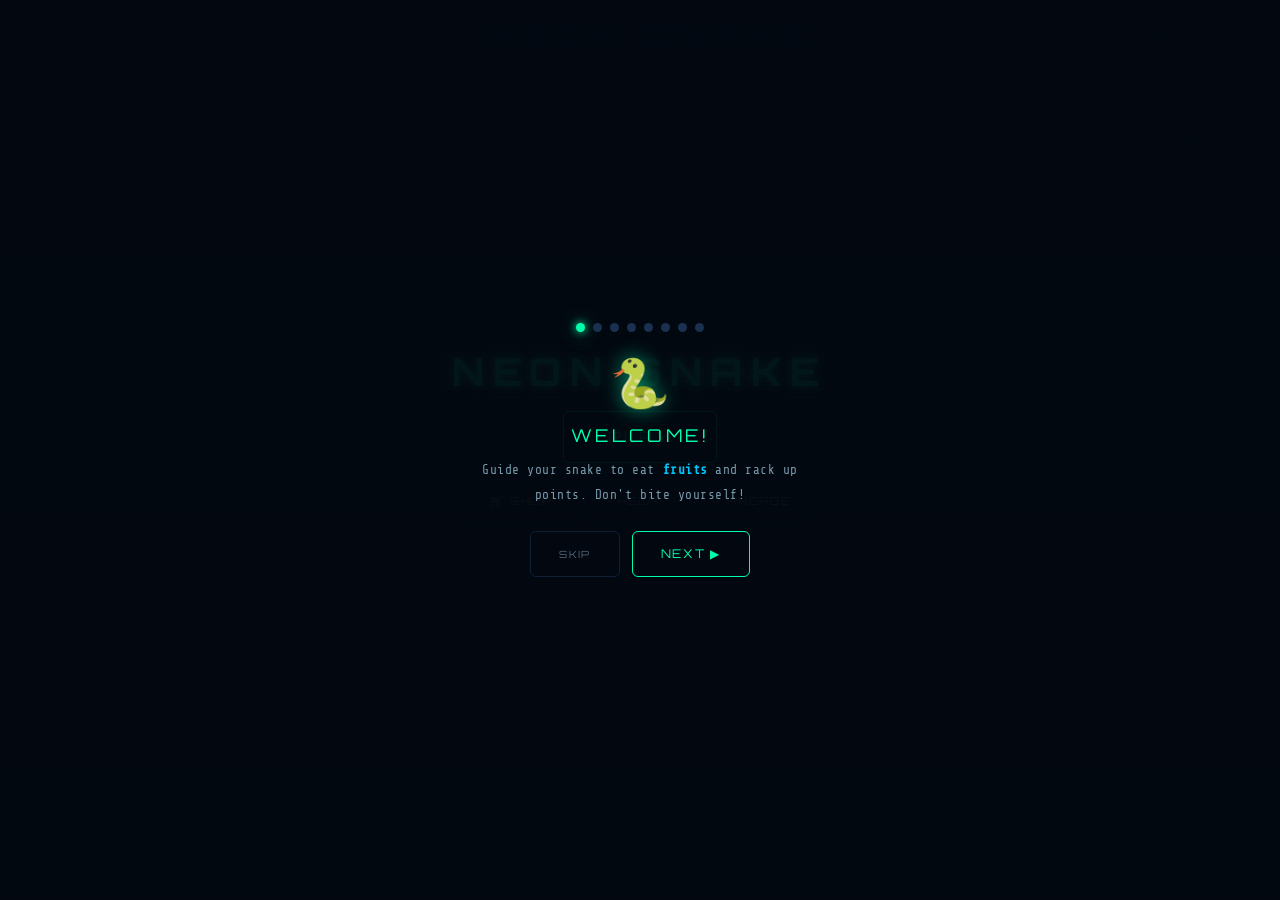
<file: snake-game.html>
<!DOCTYPE html>
<html lang="en">
<head>
<meta charset="UTF-8">
<meta name="viewport" content="width=device-width, initial-scale=1.0, viewport-fit=cover">
<meta name="theme-color" content="#030810">
<title>NEON SNAKE</title>
<link rel="icon" type="image/x-icon" href="public/favicon-snake.ico">
<link rel="icon" type="image/svg+xml" href="public/favicon-snake.svg">
<link rel="apple-touch-icon" href="public/apple-touch-icon-snake.png">
<style>
@import url('https://fonts.googleapis.com/css2?family=Share+Tech+Mono&family=Orbitron:wght@400;700;900&display=swap');

:root {
  --bg: #030810;
  --panel: #060f20;
  --border: #0e2035;
  --snake: #00ffaa;
  --food: #ff2d6b;
  --accent: #00c8ff;
  --gold: #ffd700;
  --glow-g: 0 0 8px #00ffaa, 0 0 20px #00ffaa88;
  --glow-r: 0 0 8px #ff2d6b, 0 0 20px #ff2d6b88;
  --glow-gold: 0 0 8px #ffd700, 0 0 20px #ffd70088;
}

*, *::before, *::after { margin: 0; padding: 0; box-sizing: border-box; -webkit-tap-highlight-color: transparent; }

html, body { height: 100%; }

body {
  background: var(--bg);
  font-family: 'Share Tech Mono', monospace;
  color: var(--snake);
  user-select: none;
  overflow: hidden;
  height: 100vh;
  height: 100dvh;
}

/* Scanlines */
body::before {
  content: '';
  position: fixed; inset: 0;
  background: repeating-linear-gradient(0deg, transparent, transparent 2px, rgba(0,255,170,.004) 2px, rgba(0,255,170,.004) 4px);
  pointer-events: none; z-index: 500;
}

/* ═══════════════════════════════════════
   DESKTOP LAYOUT  (≥ 700px)
   Two columns: canvas | sidebar
   ═══════════════════════════════════════ */
.layout {
  display: grid;
  grid-template-columns: 1fr auto;
  grid-template-rows: auto 1fr;
  grid-template-areas:
    "topbar topbar"
    "canvas sidebar";
  height: 100%;
  max-width: 1200px;
  margin: 0 auto;
  padding: 16px;
  gap: 16px;
}

/* TOP BAR */
.topbar {
  grid-area: topbar;
  display: flex;
  align-items: center;
  justify-content: space-between;
  gap: 12px;
}

.topbar h1 {
  font-family: 'Orbitron', sans-serif;
  font-weight: 900;
  font-size: clamp(1.2rem, 3vw, 2rem);
  letter-spacing: 0.25em;
  color: var(--snake);
  text-shadow: var(--glow-g);
  animation: pulse 2s ease-in-out infinite;
  flex: 1;
  text-align: center;
}

@keyframes pulse { 0%,100%{opacity:1} 50%{opacity:.72} }

.top-btn {
  font-family: 'Orbitron', sans-serif;
  font-size: .7rem;
  letter-spacing: .12em;
  padding: 8px 16px;
  border: 1px solid var(--border);
  background: transparent;
  color: #6a8899;
  cursor: pointer;
  border-radius: 6px;
  transition: all .2s;
  white-space: nowrap;
  touch-action: manipulation;
}
.top-btn:hover { border-color: var(--accent); color: var(--accent); }
.top-btn:active { background: rgba(0,200,255,.08); }

/* CANVAS AREA */
.canvas-area {
  grid-area: canvas;
  display: flex;
  align-items: center;
  justify-content: center;
  min-width: 0;
  min-height: 0;
}

#gameCanvas {
  border: 1px solid #00ffaa33;
  box-shadow: 0 0 40px #00ffaa18, inset 0 0 40px #0008;
  image-rendering: pixelated;
  display: block;
  touch-action: none;
  border-radius: 4px;
}

/* SIDEBAR */
.sidebar {
  grid-area: sidebar;
  width: 220px;
  display: flex;
  flex-direction: column;
  gap: 12px;
  overflow-y: auto;
}

.stat-card {
  background: var(--panel);
  border: 1px solid var(--border);
  border-radius: 8px;
  padding: 14px 16px;
}

.stat-card .label {
  font-size: .6rem;
  letter-spacing: .2em;
  color: #556677;
  margin-bottom: 6px;
}

.stat-row {
  display: flex;
  justify-content: space-between;
  align-items: baseline;
  padding: 4px 0;
  border-bottom: 1px solid #0a1a28;
  font-size: .85rem;
  color: #556677;
  letter-spacing: .08em;
}
.stat-row:last-child { border-bottom: none; }
.stat-row span { color: var(--accent); font-size: 1.1rem; }
.stat-row .gold { color: var(--gold) !important; text-shadow: var(--glow-gold); }

.perk-card {
  background: var(--panel);
  border: 1px solid var(--border);
  border-radius: 8px;
  padding: 12px 14px;
  display: flex;
  flex-direction: column;
  gap: 5px;
}
.perk-card .label { font-size: .6rem; letter-spacing: .2em; color: #556677; margin-bottom: 2px; }
.perk-bar { display: flex; flex-direction: column; gap: 4px; }
.perk-tag {
  font-size: .62rem; letter-spacing: .07em; padding: 3px 8px;
  border-radius: 3px; border: 1px solid; animation: fadeIn .3s ease;
}
@keyframes fadeIn { from{opacity:0;transform:scale(.85)} to{opacity:1;transform:scale(1)} }

.controls-card {
  background: var(--panel);
  border: 1px solid var(--border);
  border-radius: 8px;
  padding: 14px 16px;
  font-size: .65rem;
  color: #556677;
  line-height: 2;
  letter-spacing: .08em;
}
.controls-card .label { color: #556677; letter-spacing: .2em; margin-bottom: 4px; }
.controls-card kbd {
  background: #0a1628;
  border: 1px solid #1a3050;
  border-radius: 3px;
  padding: 1px 5px;
  color: #6a8899;
  font-family: inherit;
  font-size: .6rem;
}

.sidebar-btn {
  font-family: 'Orbitron', sans-serif;
  font-size: .65rem;
  letter-spacing: .15em;
  padding: 10px;
  border: 1px solid var(--border);
  background: transparent;
  color: #6a8899;
  cursor: pointer;
  border-radius: 6px;
  transition: all .2s;
  text-align: center;
  touch-action: manipulation;
  width: 100%;
}
.sidebar-btn:hover { border-color: var(--snake); color: var(--snake); background: rgba(0,255,170,.04); }
.sidebar-btn:active { background: rgba(0,255,170,.1); }

/* ═══════════════════════════════════════
   MOBILE LAYOUT  (< 700px)
   Single column, D-pad below canvas
   ═══════════════════════════════════════ */
@media (max-width: 699px) {
  body { overflow-y: auto; height: auto; min-height: 100dvh; }

  .layout {
    grid-template-columns: 1fr;
    grid-template-rows: auto auto auto;
    grid-template-areas:
      "topbar"
      "canvas"
      "sidebar";
    padding: 10px 10px max(env(safe-area-inset-bottom, 10px), 10px);
    gap: 10px;
    max-width: 500px;
  }

  .topbar h1 { font-size: clamp(1rem, 5vw, 1.4rem); }
  .top-btn { font-size: .6rem; padding: 7px 12px; }

  .canvas-area { width: 100%; }

  .sidebar {
    width: 100%;
    flex-direction: column;
    gap: 10px;
  }

  /* On mobile: stats become a single horizontal row */
  .stat-card { padding: 10px 14px; }
  .stat-row { font-size: .78rem; }
  .stat-row span { font-size: .95rem; }

  /* D-Pad only on mobile */
  .dpad-card {
    display: flex !important;
    background: var(--panel);
    border: 1px solid var(--border);
    border-radius: 8px;
    padding: 14px;
    align-items: center;
    justify-content: center;
  }

  /* Controls card hidden on mobile */
  .controls-card { display: none; }
}

/* D-Pad card — hidden on desktop */
.dpad-card {
  display: none;
  flex-direction: column;
  align-items: center;
  gap: 4px;
}
.dpad-row { display: flex; gap: 4px; }
.dpad-btn {
  width: clamp(52px, 16vw, 68px);
  height: clamp(52px, 16vw, 68px);
  background: #0a1628;
  border: 1px solid #00ffaa33;
  border-radius: 10px;
  color: var(--snake);
  font-size: clamp(1.1rem, 5vw, 1.5rem);
  display: flex; align-items: center; justify-content: center;
  cursor: pointer;
  transition: background .08s, box-shadow .08s;
  touch-action: manipulation;
}
.dpad-btn:active { background: #00ffaa1a; box-shadow: 0 0 16px #00ffaa44; }
.dpad-btn.center {
  background: #060f20; color: #556677;
  font-size: clamp(.55rem, 2vw, .65rem);
  letter-spacing: .07em;
  font-family: 'Share Tech Mono', monospace;
  border-color: #1a3050;
}
.dpad-btn.center:active { background: #00ffaa14; color: var(--snake); }

/* ═══════════════════════════════════════
   OVERLAYS (shared)
   ═══════════════════════════════════════ */
.screen {
  position: fixed; inset: 0;
  display: none;
  flex-direction: column;
  align-items: center;
  justify-content: center;
  background: rgba(3,8,16,.94);
  z-index: 50;
  gap: 16px;
  padding: 24px clamp(16px, 5vw, 40px);
  overflow-y: auto;
  -webkit-overflow-scrolling: touch;
}
.screen.active { display: flex; }

/* Start / Game Over */
#mainOverlay h2 {
  font-family: 'Orbitron', sans-serif;
  font-weight: 700;
  font-size: clamp(1.6rem, 5vw, 2.4rem);
  letter-spacing: .22em;
}
.ov-score { font-size: clamp(.9rem, 3vw, 1.1rem); color: #7799aa; letter-spacing: .12em; }
.ov-score span { color: var(--food); text-shadow: var(--glow-r); font-size: 1.3em; }
.ov-coins { font-size: clamp(.8rem, 2.5vw, .95rem); color: #7799aa; letter-spacing: .12em; }
.ov-coins span { color: var(--gold); text-shadow: var(--glow-gold); font-size: 1.2em; }

.primary-btn {
  font-family: 'Orbitron', sans-serif;
  font-size: clamp(.85rem, 2.5vw, 1rem);
  letter-spacing: .2em;
  padding: 14px 44px;
  border: 1px solid var(--snake);
  background: transparent;
  color: var(--snake);
  cursor: pointer;
  text-shadow: var(--glow-g);
  box-shadow: 0 0 20px #00ffaa22;
  transition: all .2s;
  border-radius: 6px;
  touch-action: manipulation;
  min-height: 52px;
}
.primary-btn:hover { background: #00ffaa14; box-shadow: 0 0 32px #00ffaa44; }
.primary-btn:active { background: #00ffaa22; }

.ov-btns { display: flex; gap: 10px; flex-wrap: wrap; justify-content: center; }
.ov-btn {
  font-family: 'Orbitron', sans-serif;
  font-size: .68rem;
  letter-spacing: .15em;
  padding: 10px 20px;
  border: 1px solid var(--border);
  background: transparent;
  color: #6a8899;
  cursor: pointer;
  border-radius: 6px;
  transition: all .2s;
  touch-action: manipulation;
  min-height: 44px;
}
.ov-btn:hover { border-color: var(--accent); color: var(--accent); }
.ov-btn:active { background: rgba(0,200,255,.08); }
.rec-text { font-size: .7rem; color: var(--snake); letter-spacing: .12em; min-height: 1.2em; }

/* SHOP */
#shopOverlay {
  justify-content: flex-start;
  padding-top: max(env(safe-area-inset-top, 20px), 20px);
}
#shopOverlay h2 {
  font-family: 'Orbitron', sans-serif;
  font-size: clamp(1.2rem, 4vw, 1.6rem);
  letter-spacing: .2em;
  color: var(--gold);
  text-shadow: var(--glow-gold);
  flex-shrink: 0;
}
.shop-coins { font-size: clamp(.8rem, 2.5vw, .9rem); color: #7799aa; flex-shrink: 0; }
.shop-coins span { color: var(--gold); text-shadow: var(--glow-gold); }
.shop-scroll {
  overflow-y: auto; -webkit-overflow-scrolling: touch;
  width: 100%; flex: 1;
  display: flex; flex-direction: column;
  align-items: center; gap: 10px;
  padding: 4px 0 8px;
}
.shop-grid {
  display: grid;
  grid-template-columns: repeat(auto-fill, minmax(200px, 1fr));
  gap: 10px;
  width: 100%;
  max-width: 560px;
}
.shop-item {
  background: #060f20;
  border: 1px solid #1a3050;
  border-radius: 8px;
  padding: clamp(12px, 2.5vw, 16px);
  display: flex; flex-direction: column; gap: 6px;
  transition: border-color .2s;
}
.shop-item.owned { border-color: #00ffaa44; background: #031a10; }
.shop-item.active-perk { border-color: var(--gold); background: #1a1000; }
.shop-item.maxed { opacity: .5; }
.shop-item:hover:not(.maxed) { border-color: #1e3a50; }
.item-header { display: flex; align-items: center; gap: 8px; }
.item-icon { font-size: 1.3rem; }
.item-name { font-family: 'Orbitron', sans-serif; font-size: clamp(.65rem, 2vw, .75rem); letter-spacing: .1em; color: var(--accent); }
.item-desc { font-size: clamp(.58rem, 1.8vw, .63rem); color: #6a8899; line-height: 1.55; }
.item-footer { display: flex; justify-content: space-between; align-items: center; margin-top: 4px; }
.item-cost { font-size: .68rem; color: var(--gold); }
.item-cost.owned-label { color: var(--snake); }
.item-level { font-size: .58rem; color: #556677; }
.buy-btn {
  font-size: .62rem; letter-spacing: .08em;
  padding: 6px 12px;
  border: 1px solid #1a3050;
  background: transparent; color: #6a8899;
  border-radius: 4px; cursor: pointer;
  font-family: 'Share Tech Mono', monospace;
  transition: all .12s; touch-action: manipulation; min-height: 36px;
}
.buy-btn.can-buy { border-color: var(--gold); color: var(--gold); }
.buy-btn.can-buy:hover { background: #1a1000; }
.buy-btn.toggle-on { border-color: var(--snake); color: var(--snake); }
.buy-btn.toggle-on:hover { background: #001a10; }
.shop-note { font-size: .58rem; color: #556677; text-align: center; max-width: 500px; flex-shrink: 0; letter-spacing: .06em; }
.close-btn {
  font-family: 'Orbitron', sans-serif;
  font-size: .68rem; letter-spacing: .15em;
  padding: 10px 28px;
  border: 1px solid var(--border); background: transparent; color: #6a8899;
  cursor: pointer; border-radius: 6px; transition: all .2s; flex-shrink: 0;
  touch-action: manipulation;
}
.close-btn:hover { border-color: #556677; color: #7799aa; }

/* TUTORIAL */
#tutorialOverlay { justify-content: center; }
.tut-container {
  display: flex; flex-direction: column;
  align-items: center; gap: clamp(16px, 3vw, 24px);
  width: 100%; max-width: 400px;
  padding: clamp(20px, 4vw, 36px) clamp(16px, 4vw, 28px);
}
.tut-step { display: none; flex-direction: column; align-items: center; gap: 12px; text-align: center; }
.tut-step.active { display: flex; }
.tut-icon { font-size: clamp(2.2rem, 6vw, 3rem); filter: drop-shadow(0 0 10px #00ffaa88); }
.tut-title { font-family: 'Orbitron', sans-serif; font-size: clamp(.85rem, 3vw, 1.1rem); letter-spacing: .2em; color: var(--snake); }
.tut-text { font-size: clamp(.72rem, 2.2vw, .8rem); color: #7799aa; line-height: 1.9; letter-spacing: .04em; }
.tut-text strong { color: var(--accent); }
.tut-progress { display: flex; gap: 8px; }
.tut-dot { width: 9px; height: 9px; border-radius: 50%; background: #1a3050; transition: background .3s; }
.tut-dot.active { background: var(--snake); box-shadow: var(--glow-g); }
.tut-nav { display: flex; gap: 12px; }
.tut-btn {
  font-family: 'Orbitron', sans-serif;
  font-size: clamp(.68rem, 2vw, .75rem); letter-spacing: .14em;
  padding: 10px clamp(18px, 4vw, 28px);
  border: 1px solid var(--border); background: transparent; color: #556677;
  cursor: pointer; border-radius: 6px; transition: all .2s;
  touch-action: manipulation; min-height: 46px;
}
.tut-btn.next { border-color: var(--snake); color: var(--snake); }
.tut-btn.next:hover { background: #00ffaa14; }
.tut-btn.skip { font-size: .62rem; }

/* MENU */
#menuOverlay {
  position: fixed; inset: 0;
  display: none; flex-direction: column;
  align-items: center; justify-content: flex-end;
  z-index: 60;
  background: rgba(3,8,16,.6);
  backdrop-filter: blur(6px);
}
#menuOverlay.active { display: flex; }
.menu-sheet {
  background: #060f20;
  border: 1px solid #1a3050; border-bottom: none;
  border-radius: 18px 18px 0 0;
  width: 100%; max-width: 520px;
  padding: 20px 20px max(env(safe-area-inset-bottom, 20px), 20px);
  display: flex; flex-direction: column; gap: 10px;
  animation: slideUp .22s ease;
}
@keyframes slideUp { from{transform:translateY(100%)} to{transform:translateY(0)} }
.menu-title { font-family: 'Orbitron', sans-serif; font-size: .7rem; letter-spacing: .28em; color: #556677; text-align: center; margin-bottom: 2px; }
.menu-item {
  display: flex; align-items: center; gap: 14px;
  padding: 14px 16px;
  background: #0a1628; border: 1px solid #1a3050; border-radius: 10px;
  cursor: pointer; text-decoration: none; color: inherit;
  transition: border-color .15s, background .15s;
  touch-action: manipulation;
}
.menu-item:hover { border-color: var(--snake); background: #00ffaa08; }
.menu-item:active { border-color: var(--snake); background: #00ffaa12; }
.menu-item-icon { font-size: 1.4rem; width: 30px; text-align: center; }
.menu-item-name { font-family: 'Orbitron', sans-serif; font-size: .72rem; letter-spacing: .12em; color: var(--snake); }
.menu-item-desc { font-size: .58rem; color: #6a8899; letter-spacing: .05em; margin-top: 1px; }
.menu-divider { height: 1px; background: #0e2035; margin: 2px 0; }
.menu-close {
  font-family: 'Orbitron', sans-serif; font-size: .65rem; letter-spacing: .18em;
  padding: 12px; border: 1px solid #1a3050; background: transparent; color: #6a8899;
  cursor: pointer; border-radius: 10px; transition: all .15s; touch-action: manipulation;
}
.menu-close:hover { border-color: #556677; color: #7799aa; }

/* TOAST */
#toast {
  position: fixed;
  top: max(env(safe-area-inset-top, 0px), 16px);
  left: 50%;
  transform: translateX(-50%) translateY(-80px);
  background: #0a1628; border: 1px solid #00ffaa44; border-radius: 8px;
  padding: 9px 20px; font-size: .78rem; letter-spacing: .09em; color: var(--snake);
  z-index: 400; transition: transform .3s ease; pointer-events: none; white-space: nowrap;
  box-shadow: 0 4px 20px #0008;
}
#toast.show { transform: translateX(-50%) translateY(0); }
</style>
</head>
<body>

<div class="layout">

  <!-- TOP BAR -->
  <div class="topbar">
    <button class="top-btn" onclick="location.href='index.html'">← ARCADE</button>
    <h1>NEON SNAKE</h1>
    <button class="top-btn" id="menuBtn">☰ MENU</button>
  </div>

  <!-- CANVAS -->
  <div class="canvas-area">
    <canvas id="gameCanvas"></canvas>
  </div>

  <!-- SIDEBAR / MOBILE BOTTOM PANEL -->
  <div class="sidebar">

    <!-- Stats -->
    <div class="stat-card">
      <div class="label">STATS</div>
      <div class="stat-row">SCORE <span id="score">0</span></div>
      <div class="stat-row">BEST  <span id="highscore">0</span></div>
      <div class="stat-row">LEVEL <span id="level">1</span></div>
      <div class="stat-row">COINS <span class="gold" id="coinsHud">0</span></div>
    </div>

    <!-- Active Perks -->
    <div class="perk-card">
      <div class="label">ACTIVE PERKS</div>
      <div class="perk-bar" id="perkBar">
        <span style="font-size:.58rem;color:#556677;letter-spacing:.06em;">— none —</span>
      </div>
    </div>

    <!-- D-Pad (mobile only) -->
    <div class="dpad-card">
      <div class="dpad-row"><button class="dpad-btn" id="btnUp">▲</button></div>
      <div class="dpad-row">
        <button class="dpad-btn" id="btnLeft">◀</button>
        <button class="dpad-btn center" id="btnPause">II</button>
        <button class="dpad-btn" id="btnRight">▶</button>
      </div>
      <div class="dpad-row"><button class="dpad-btn" id="btnDown">▼</button></div>
    </div>

    <!-- Keyboard controls (desktop only) -->
    <div class="controls-card">
      <div class="label">CONTROLS</div>
      <kbd>↑</kbd><kbd>↓</kbd><kbd>←</kbd><kbd>→</kbd> or <kbd>W</kbd><kbd>A</kbd><kbd>S</kbd><kbd>D</kbd><br>
      <kbd>SPACE</kbd> — pause / resume
    </div>

    <button class="sidebar-btn" id="sideShopBtn">🛒 SHOP</button>
    <button class="sidebar-btn" id="sideTutBtn">? HOW TO PLAY</button>

  </div>
</div>

<!-- ── OVERLAYS ── -->

<!-- START / GAME OVER -->
<div class="screen active" id="mainOverlay">
  <h2 id="mainTitle" style="color:var(--snake);text-shadow:var(--glow-g)">NEON SNAKE</h2>
  <div class="ov-score" id="mainScore" style="display:none">SCORE: <span id="finalScore">0</span></div>
  <div class="ov-coins" id="mainCoins" style="display:none">EARNED: <span id="earnedCoins">0</span> 🪙</div>
  <button class="primary-btn" id="startBtn">PLAY</button>
  <div class="ov-btns">
    <button class="ov-btn" id="mainShopBtn">🛒 SHOP</button>
    <button class="ov-btn" id="mainTutBtn">? HELP</button>
    <button class="ov-btn" onclick="location.href='index.html'">← ARCADE</button>
  </div>
  <div class="rec-text" id="recText"></div>
</div>

<!-- SHOP -->
<div class="screen" id="shopOverlay">
  <h2>[ SHOP ]</h2>
  <div class="shop-coins">COINS: <span id="shopCoins">0</span> 🪙</div>
  <div class="shop-scroll">
    <div class="shop-grid" id="shopGrid"></div>
    <div class="shop-note">Upgrades are permanent · Perks can be toggled on/off before each run</div>
  </div>
  <button class="close-btn" id="closeShopBtn">✕ CLOSE</button>
</div>

<!-- TUTORIAL -->
<div class="screen" id="tutorialOverlay">
  <div class="tut-container">
    <div class="tut-progress" id="tutProgress"></div>
    <div id="tutSteps"></div>
    <div class="tut-nav">
      <button class="tut-btn skip" id="tutSkip">SKIP</button>
      <button class="tut-btn next" id="tutNext">NEXT ▶</button>
    </div>
  </div>
</div>

<!-- MENU SHEET -->
<div id="menuOverlay">
  <div class="menu-sheet">
    <div class="menu-title">MENU</div>
    <div class="menu-item" id="menuShop">
      <span class="menu-item-icon">🛒</span>
      <div><div class="menu-item-name">SHOP</div><div class="menu-item-desc">Buy upgrades & toggle perks</div></div>
    </div>
    <div class="menu-item" id="menuTut">
      <span class="menu-item-icon">❓</span>
      <div><div class="menu-item-name">HOW TO PLAY</div><div class="menu-item-desc">View the tutorial</div></div>
    </div>
    <div class="menu-divider"></div>
    <a class="menu-item" href="index.html">
      <span class="menu-item-icon">🕹️</span>
      <div><div class="menu-item-name">ARCADE</div><div class="menu-item-desc">Back to game selection</div></div>
    </a>
    <button class="menu-close" id="menuClose">✕ CLOSE</button>
  </div>
</div>

<div id="toast"></div>

<script>
// ── Canvas sizing ─────────────────────────────────────────────────────
const canvas = document.getElementById('gameCanvas');
const ctx = canvas.getContext('2d');
const COLS = 20, ROWS = 20, CELL = 20;
const LOGICAL = COLS * CELL; // 400

function resizeCanvas() {
  const area = document.querySelector('.canvas-area');
  const aw = area.clientWidth;
  const ah = area.clientHeight;
  // Snap to cell grid, fill available space, min 280
  const size = Math.max(280, Math.floor(Math.min(aw, ah) / COLS) * COLS);
  canvas.width = LOGICAL;
  canvas.height = LOGICAL;
  canvas.style.width  = size + 'px';
  canvas.style.height = size + 'px';
}
window.addEventListener('resize', () => { resizeCanvas(); if (!gameLoop) drawBg(); });
window.addEventListener('orientationchange', () => setTimeout(() => { resizeCanvas(); if (!gameLoop) drawBg(); }, 250));

// ── Persistent state ──────────────────────────────────────────────────
let totalCoins = parseInt(localStorage.getItem('snakeCoins') || '0');
let highscore  = parseInt(localStorage.getItem('snakeHigh')  || '0');
const upgrades   = JSON.parse(localStorage.getItem('snakeUpgrades') || '{}');
const activePerks = new Set(JSON.parse(localStorage.getItem('snakePerks') || '[]'));
function save() {
  localStorage.setItem('snakeCoins', totalCoins);
  localStorage.setItem('snakeHigh', highscore);
  localStorage.setItem('snakeUpgrades', JSON.stringify(upgrades));
  localStorage.setItem('snakePerks', JSON.stringify([...activePerks]));
}

// ── Shop items ────────────────────────────────────────────────────────
const ITEMS = [
  { id:'speedCap',   type:'upgrade', icon:'⚡', name:'SPEED LIMIT',
    desc:'Permanently caps max speed so levels stay manageable.',
    levels:[{cost:30,label:'Lv1 · Cap 75ms'},{cost:65,label:'Lv2 · Cap 92ms'},{cost:110,label:'Lv3 · Cap 115ms'}] },
  { id:'scoreBoost', type:'upgrade', icon:'✦', name:'SCORE BOOST',
    desc:'Permanently increases all point values.',
    levels:[{cost:40,label:'Lv1 · +25%'},{cost:85,label:'Lv2 · +60%'},{cost:150,label:'Lv3 · +100%'}] },
  { id:'shield',     type:'perk', icon:'🛡', name:'SHIELD',     cost:50,  desc:'Survive one self-collision per run.' },
  { id:'bonusFood',  type:'perk', icon:'🍎', name:'BONUS FOOD', cost:40,  desc:'Two fruits on the field at all times.' },
  { id:'ghost',      type:'perk', icon:'👻', name:'GHOST',      cost:70,  desc:'Pass through yourself once — snake glows purple.' },
  { id:'magnet',     type:'perk', icon:'🧲', name:'MAGNET',     cost:80,  desc:'Food drifts toward you when close.' },
  { id:'coinBoost',  type:'perk', icon:'🪙', name:'COIN BOOST', cost:35,  desc:'Double coin earnings for one run.' },
  { id:'extraLife',  type:'perk', icon:'❤️', name:'EXTRA LIFE', cost:90,  desc:'Start with an additional life.' },
];
function speedCap()  { return [55, 75, 92, 115][upgrades.speedCap||0]; }
function scoreMult() { return [1,1.25,1.6,2][upgrades.scoreBoost||0]; }

// ── Game state ────────────────────────────────────────────────────────
let snake, dir, nextDir, foods, score, level, speed, gameLoop, paused, gameOver;
let shieldUsed, ghostUsed, lives, coinsThisRun;

function initGame() {
  snake = [{x:10,y:10},{x:9,y:10},{x:8,y:10}];
  dir = {x:1,y:0}; nextDir = {x:1,y:0};
  score=0; level=1; coinsThisRun=0; speed=130;
  paused=false; gameOver=false; shieldUsed=false; ghostUsed=false;
  lives = activePerks.has('extraLife') ? 2 : 1;
  foods = [];
  placeFood();
  if (activePerks.has('bonusFood')) placeFood();
  updateHUD(); updatePerkBar();
}

function placeFood() {
  let p, t=0;
  do { p={x:Math.floor(Math.random()*COLS), y:Math.floor(Math.random()*ROWS)}; t++; }
  while (t<300 && (snake.some(s=>s.x===p.x&&s.y===p.y) || foods.some(f=>f.x===p.x&&f.y===p.y)));
  foods.push(p);
}

function updateHUD() {
  document.getElementById('score').textContent = score;
  document.getElementById('highscore').textContent = highscore;
  document.getElementById('level').textContent = level;
  document.getElementById('coinsHud').textContent = totalCoins;
}

function updatePerkBar() {
  const bar = document.getElementById('perkBar');
  const clr = {shield:'#00c8ff',bonusFood:'#ff2d6b',ghost:'#bb88ff',magnet:'#ffd700',coinBoost:'#ffd700',extraLife:'#ff6688'};
  const tags = [];
  activePerks.forEach(pid => {
    if (!upgrades[pid] && ITEMS.find(i=>i.id===pid)?.type==='perk') return;
    const item = ITEMS.find(i=>i.id===pid); if (!item) return;
    const c = clr[pid] || '#00ffaa';
    let lbl = item.icon + ' ' + item.name;
    if (pid==='shield' && shieldUsed) lbl += ' ✓';
    if (pid==='ghost'  && ghostUsed)  lbl += ' ✓';
    if (pid==='extraLife') lbl += ' ×'+lives;
    tags.push(`<div class="perk-tag" style="color:${c};border-color:${c}44;background:${c}11">${lbl}</div>`);
  });
  bar.innerHTML = tags.length ? tags.join('') : '<span style="font-size:.58rem;color:#556677;letter-spacing:.06em;">— none —</span>';
}

// ── Game step ─────────────────────────────────────────────────────────
function step() {
  dir = {...nextDir};
  const head = {x:(snake[0].x+dir.x+COLS)%COLS, y:(snake[0].y+dir.y+ROWS)%ROWS};

  if (activePerks.has('magnet') && upgrades.magnet) {
    foods.forEach(f => {
      const dx=f.x-head.x, dy=f.y-head.y;
      if (Math.abs(dx)<=3&&Math.abs(dy)<=3) { f.x=(f.x-Math.sign(dx)+COLS)%COLS; f.y=(f.y-Math.sign(dy)+ROWS)%ROWS; }
    });
  }

  if (snake.some(s=>s.x===head.x&&s.y===head.y)) {
    if (activePerks.has('shield') && upgrades.shield && !shieldUsed) {
      shieldUsed=true; updatePerkBar(); showToast('🛡 SHIELD ACTIVATED!');
    } else if (activePerks.has('ghost') && upgrades.ghost && !ghostUsed) {
      ghostUsed=true; updatePerkBar(); showToast('👻 GHOST MODE!');
      snake.unshift(head); snake.pop(); draw(); return;
    } else if (lives > 1) {
      lives--;
      snake=[{x:Math.floor(COLS/2),y:Math.floor(ROWS/2)},{x:Math.floor(COLS/2)-1,y:Math.floor(ROWS/2)}];
      dir={x:1,y:0}; nextDir={x:1,y:0};
      updatePerkBar(); showToast('❤️ LIFE LOST! '+lives+' LEFT'); draw(); return;
    } else return endGame();
  }

  snake.unshift(head);

  const fi = foods.findIndex(f=>f.x===head.x&&f.y===head.y);
  if (fi !== -1) {
    foods.splice(fi,1);
    const pts = Math.round(10 * level * scoreMult());
    const coin = (activePerks.has('coinBoost') && upgrades.coinBoost) ? 2 : 1;
    score += pts; coinsThisRun += coin; totalCoins += coin;
    if (score > highscore) highscore = score;
    level = Math.floor(score/100)+1;
    speed = Math.max(speedCap(), 130-(level-1)*12);
    placeFood(); updateHUD(); save();
    clearInterval(gameLoop); gameLoop = setInterval(step, speed);
  } else {
    snake.pop();
  }
  draw();
}

// ── Draw ─────────────────────────────────────────────────────────────
function drawBg() {
  ctx.fillStyle = '#030810';
  ctx.fillRect(0,0,LOGICAL,LOGICAL);
  ctx.strokeStyle = '#0a1628'; ctx.lineWidth = .5;
  for (let x=0;x<=COLS;x++) { ctx.beginPath();ctx.moveTo(x*CELL,0);ctx.lineTo(x*CELL,LOGICAL);ctx.stroke(); }
  for (let y=0;y<=ROWS;y++) { ctx.beginPath();ctx.moveTo(0,y*CELL);ctx.lineTo(LOGICAL,y*CELL);ctx.stroke(); }
}

function draw() {
  drawBg();
  if (paused) {
    ctx.fillStyle='rgba(0,255,170,.07)'; ctx.fillRect(0,0,LOGICAL,LOGICAL);
    ctx.save(); ctx.shadowColor='#00ffaa'; ctx.shadowBlur=14;
    ctx.fillStyle='#00ffaa'; ctx.font='bold 20px Orbitron,monospace'; ctx.textAlign='center';
    ctx.fillText('PAUSE',LOGICAL/2,LOGICAL/2); ctx.restore();
  }
  const C=CELL;
  foods.forEach(f=>{
    ctx.save(); ctx.shadowColor='#ff2d6b'; ctx.shadowBlur=18; ctx.fillStyle='#ff2d6b';
    ctx.beginPath(); ctx.arc(f.x*C+C/2,f.y*C+C/2,C/2-2,0,Math.PI*2); ctx.fill(); ctx.restore();
    ctx.fillStyle='#ffaacc'; ctx.beginPath(); ctx.arc(f.x*C+C/2-2,f.y*C+C/2-2,3,0,Math.PI*2); ctx.fill();
  });
  const ghostOn = activePerks.has('ghost') && upgrades.ghost && ghostUsed;
  snake.forEach((seg,i)=>{
    const isHead=i===0;
    const alpha=ghostOn?Math.max(.1,.5-i/snake.length*.4):Math.max(.25,1-i/snake.length*.7);
    ctx.save();
    if(isHead){ctx.shadowColor='#00ffaa';ctx.shadowBlur=20;ctx.fillStyle=ghostOn?'rgba(180,130,255,.85)':'#ffffff';}
    else{ctx.shadowColor=ghostOn?'#bb88ff':'#00ffaa';ctx.shadowBlur=10;ctx.fillStyle=ghostOn?`rgba(180,130,255,${alpha})`:`rgba(0,255,170,${alpha})`;}
    const p=isHead?1:2; rr(seg.x*C+p,seg.y*C+p,C-p*2,C-p*2,3); ctx.fill(); ctx.restore();
    if(isHead){ctx.fillStyle=ghostOn?'rgba(180,130,255,.3)':'rgba(0,255,170,.4)';rr(seg.x*C+4,seg.y*C+4,C-14,C-14,2);ctx.fill();}
  });
}

function rr(x,y,w,h,r){
  ctx.beginPath();ctx.moveTo(x+r,y);ctx.lineTo(x+w-r,y);ctx.quadraticCurveTo(x+w,y,x+w,y+r);
  ctx.lineTo(x+w,y+h-r);ctx.quadraticCurveTo(x+w,y+h,x+w-r,y+h);
  ctx.lineTo(x+r,y+h);ctx.quadraticCurveTo(x,y+h,x,y+h-r);
  ctx.lineTo(x,y+r);ctx.quadraticCurveTo(x,y,x+r,y);ctx.closePath();
}

// ── End / Start ───────────────────────────────────────────────────────
function endGame() {
  gameOver=true; clearInterval(gameLoop); gameLoop=null;
  if(score>highscore) highscore=score; save(); draw();
  const t=document.getElementById('mainTitle');
  t.textContent='GAME OVER';
  t.style.cssText='color:#ff2d6b;text-shadow:0 0 8px #ff2d6b,0 0 20px #ff2d6b88;font-family:Orbitron,sans-serif;font-weight:700;font-size:clamp(1.6rem,5vw,2.4rem);letter-spacing:.22em;';
  document.getElementById('finalScore').textContent=score;
  document.getElementById('earnedCoins').textContent=coinsThisRun;
  document.getElementById('mainScore').style.display='block';
  document.getElementById('mainCoins').style.display='block';
  document.getElementById('startBtn').textContent='PLAY AGAIN';
  document.getElementById('recText').textContent=score>=highscore&&score>0?'★ NEW RECORD! ★':'';
  document.getElementById('mainOverlay').classList.add('active');
}

function startGame() {
  document.getElementById('mainOverlay').classList.remove('active');
  initGame(); draw(); clearInterval(gameLoop); gameLoop=setInterval(step,speed);
}
document.getElementById('startBtn').addEventListener('click', startGame);

// ── Shop ──────────────────────────────────────────────────────────────
function renderShop() {
  document.getElementById('shopCoins').textContent=totalCoins;
  const grid=document.getElementById('shopGrid'); grid.innerHTML='';
  ITEMS.forEach(item=>{
    const lv=upgrades[item.id]||0;
    const owned=item.type==='perk'?upgrades[item.id]===true:lv>0;
    const maxed=item.type==='upgrade'&&lv>=item.levels.length;
    const isOn=item.type==='perk'&&activePerks.has(item.id);
    const div=document.createElement('div'); div.className='shop-item';
    if(maxed)div.classList.add('maxed'); else if(isOn)div.classList.add('active-perk'); else if(owned)div.classList.add('owned');
    let costHtml,btnTxt,btnCls='buy-btn',canAct=false;
    if(item.type==='upgrade'){
      if(maxed){costHtml='<span class="item-cost" style="color:#556677">MAX LEVEL</span>';btnTxt='MAX';}
      else{const nx=item.levels[lv];costHtml=`<span class="item-cost">${nx.cost} 🪙</span>`;btnTxt=lv===0?'BUY':'UPGRADE';canAct=totalCoins>=nx.cost;if(canAct)btnCls+=' can-buy';}
    } else {
      if(!owned){costHtml=`<span class="item-cost">${item.cost} 🪙</span>`;btnTxt='BUY';canAct=totalCoins>=item.cost;if(canAct)btnCls+=' can-buy';}
      else{costHtml='<span class="item-cost owned-label">OWNED</span>';btnTxt=isOn?'ON ✓':'OFF';btnCls+=isOn?' toggle-on':'';canAct=true;}
    }
    const lvLine=item.type==='upgrade'&&lv>0?`<div class="item-level">${item.levels[lv-1].label}</div>`:'';
    div.innerHTML=`<div class="item-header"><span class="item-icon">${item.icon}</span><span class="item-name">${item.name}</span></div>
      <div class="item-desc">${item.desc}</div>${lvLine}
      <div class="item-footer">${costHtml}<button class="${btnCls}" data-id="${item.id}" ${!canAct&&!owned?'disabled':''}>${btnTxt}</button></div>`;
    grid.appendChild(div);
  });
  grid.querySelectorAll('.buy-btn').forEach(b=>b.addEventListener('click',()=>buyOrToggle(b.dataset.id)));
}

function buyOrToggle(id) {
  const item=ITEMS.find(i=>i.id===id); if(!item) return;
  if(item.type==='upgrade'){
    const lv=upgrades[id]||0; if(lv>=item.levels.length)return;
    const cost=item.levels[lv].cost;
    if(totalCoins<cost){showToast('⚠ Not enough coins!');return;}
    totalCoins-=cost; upgrades[id]=lv+1; save(); renderShop(); updateHUD();
    showToast('✅ '+item.name+' Lv'+(lv+1)+' unlocked!');
  } else {
    if(!upgrades[id]){if(totalCoins<item.cost){showToast('⚠ Not enough coins!');return;}totalCoins-=item.cost;upgrades[id]=true;save();}
    if(activePerks.has(id)){activePerks.delete(id);showToast(item.icon+' '+item.name+' disabled');}
    else{activePerks.add(id);showToast(item.icon+' '+item.name+' activated!');}
    save(); renderShop(); updateHUD();
  }
}

function pauseGame(){if(!gameOver&&gameLoop){paused=true;clearInterval(gameLoop);}}
function resumeGame(){if(!gameOver&&gameLoop&&paused){paused=false;gameLoop=setInterval(step,speed);}}

function openShop(){pauseGame();renderShop();document.getElementById('shopOverlay').classList.add('active');}
function closeShop(){document.getElementById('shopOverlay').classList.remove('active');resumeGame();}
[document.getElementById('mainShopBtn'),document.getElementById('sideShopBtn')].forEach(b=>b.addEventListener('click',openShop));
document.getElementById('closeShopBtn').addEventListener('click',closeShop);

// ── Tutorial ──────────────────────────────────────────────────────────
const TUT=[
  {icon:'🐍',title:'WELCOME!',        text:'Guide your snake to eat <strong>fruits</strong> and rack up points. Don\'t bite yourself!'},
  {icon:'🕹️',title:'CONTROLS',        text:'Use <strong>Arrow Keys</strong> or <strong>WASD</strong> on desktop.<br>On mobile: <strong>D-Pad</strong> below the field, or swipe directly on it.'},
  {icon:'🌀',title:'WALLS',            text:'Hitting a wall sends you out the <strong>other side</strong>. Use it to your advantage!'},
  {icon:'💀',title:'GAME OVER',        text:'Biting your own tail ends the run. The longer you grow, the more careful you must be.'},
  {icon:'⚡',title:'LEVELS & SPEED',   text:'Every <strong>100 points</strong> you level up — and the snake speeds up. The Speed Limit upgrade can help.'},
  {icon:'🪙',title:'COINS',            text:'Every fruit eaten gives you <strong>coins</strong>. Coins persist between runs and never disappear.'},
  {icon:'🛒',title:'THE SHOP',         text:'<strong>Upgrades</strong> are permanent (Score Boost, Speed Cap).<br><strong>Perks</strong> are bought once and toggled freely before each run.'},
  {icon:'🚀',title:'READY!',           text:'Go chase that <strong>high score</strong>. The sidebar always shows your stats — good luck!'},
];
let tutStep=0;
function renderTut(){
  const s=document.getElementById('tutSteps'),p=document.getElementById('tutProgress');
  s.innerHTML=''; p.innerHTML='';
  TUT.forEach((t,i)=>{
    const d=document.createElement('div'); d.className='tut-step'+(i===tutStep?' active':'');
    d.innerHTML=`<div class="tut-icon">${t.icon}</div><div class="tut-title">${t.title}</div><div class="tut-text">${t.text}</div>`;
    s.appendChild(d);
    const dot=document.createElement('div'); dot.className='tut-dot'+(i===tutStep?' active':''); p.appendChild(dot);
  });
  document.getElementById('tutNext').textContent=tutStep===TUT.length-1?'✓ DONE':'NEXT ▶';
}
document.getElementById('tutNext').addEventListener('click',()=>{tutStep++;if(tutStep>=TUT.length)closeTut();else renderTut();});
document.getElementById('tutSkip').addEventListener('click',closeTut);
function openTut(){tutStep=0;renderTut();document.getElementById('tutorialOverlay').classList.add('active');}
function closeTut(){document.getElementById('tutorialOverlay').classList.remove('active');localStorage.setItem('snakeTutDone','1');}
[document.getElementById('mainTutBtn'),document.getElementById('sideTutBtn')].forEach(b=>b.addEventListener('click',openTut));

// ── Menu ──────────────────────────────────────────────────────────────
function openMenu(){pauseGame();document.getElementById('menuOverlay').classList.add('active');}
function closeMenu(){document.getElementById('menuOverlay').classList.remove('active');resumeGame();}
document.getElementById('menuBtn').addEventListener('click',openMenu);
document.getElementById('menuClose').addEventListener('click',closeMenu);
document.getElementById('menuOverlay').addEventListener('click',e=>{if(e.target===e.currentTarget)closeMenu();});
document.getElementById('menuShop').addEventListener('click',()=>{closeMenu();openShop();});
document.getElementById('menuTut').addEventListener('click',()=>{closeMenu();openTut();});

// ── Toast ─────────────────────────────────────────────────────────────
let toastTmr;
function showToast(msg){const t=document.getElementById('toast');t.textContent=msg;t.classList.add('show');clearTimeout(toastTmr);toastTmr=setTimeout(()=>t.classList.remove('show'),2200);}

// ── Keyboard ──────────────────────────────────────────────────────────
document.addEventListener('keydown',e=>{
  const shopOpen=document.getElementById('shopOverlay').classList.contains('active');
  const tutOpen=document.getElementById('tutorialOverlay').classList.contains('active');
  if(shopOpen||tutOpen) return;
  if(e.key===' '){e.preventDefault();if(gameOver)return;paused=!paused;if(paused)clearInterval(gameLoop);else gameLoop=setInterval(step,speed);draw();return;}
  const D={ArrowUp:{x:0,y:-1},ArrowDown:{x:0,y:1},ArrowLeft:{x:-1,y:0},ArrowRight:{x:1,y:0},
            w:{x:0,y:-1},W:{x:0,y:-1},s:{x:0,y:1},a:{x:-1,y:0},A:{x:-1,y:0},d:{x:1,y:0},D:{x:1,y:0}};
  if(D[e.key]){e.preventDefault();const d=D[e.key];if(d.x!==-dir.x||d.y!==-dir.y)nextDir=d;}
});

// ── D-Pad ─────────────────────────────────────────────────────────────
function sd(dx,dy){if(gameOver||paused)return;if(dx!==-dir.x||dy!==-dir.y)nextDir={x:dx,y:dy};}
document.getElementById('btnUp').addEventListener('click',()=>sd(0,-1));
document.getElementById('btnDown').addEventListener('click',()=>sd(0,1));
document.getElementById('btnLeft').addEventListener('click',()=>sd(-1,0));
document.getElementById('btnRight').addEventListener('click',()=>sd(1,0));
document.getElementById('btnPause').addEventListener('click',()=>{if(gameOver)return;paused=!paused;if(paused)clearInterval(gameLoop);else gameLoop=setInterval(step,speed);draw();});

// ── Swipe ─────────────────────────────────────────────────────────────
let tx=0,ty=0;
canvas.addEventListener('touchstart',e=>{tx=e.touches[0].clientX;ty=e.touches[0].clientY;e.preventDefault();},{passive:false});
canvas.addEventListener('touchend',e=>{
  const dx=e.changedTouches[0].clientX-tx,dy=e.changedTouches[0].clientY-ty;
  if(Math.abs(dx)<12&&Math.abs(dy)<12)return;
  if(Math.abs(dx)>Math.abs(dy))sd(dx>0?1:-1,0);else sd(0,dy>0?1:-1);
  e.preventDefault();
},{passive:false});

// ── Boot ──────────────────────────────────────────────────────────────
resizeCanvas();
drawBg();
updateHUD();
if(!localStorage.getItem('snakeTutDone')) setTimeout(openTut, 500);
</script>
</body>
</html>
</file>
